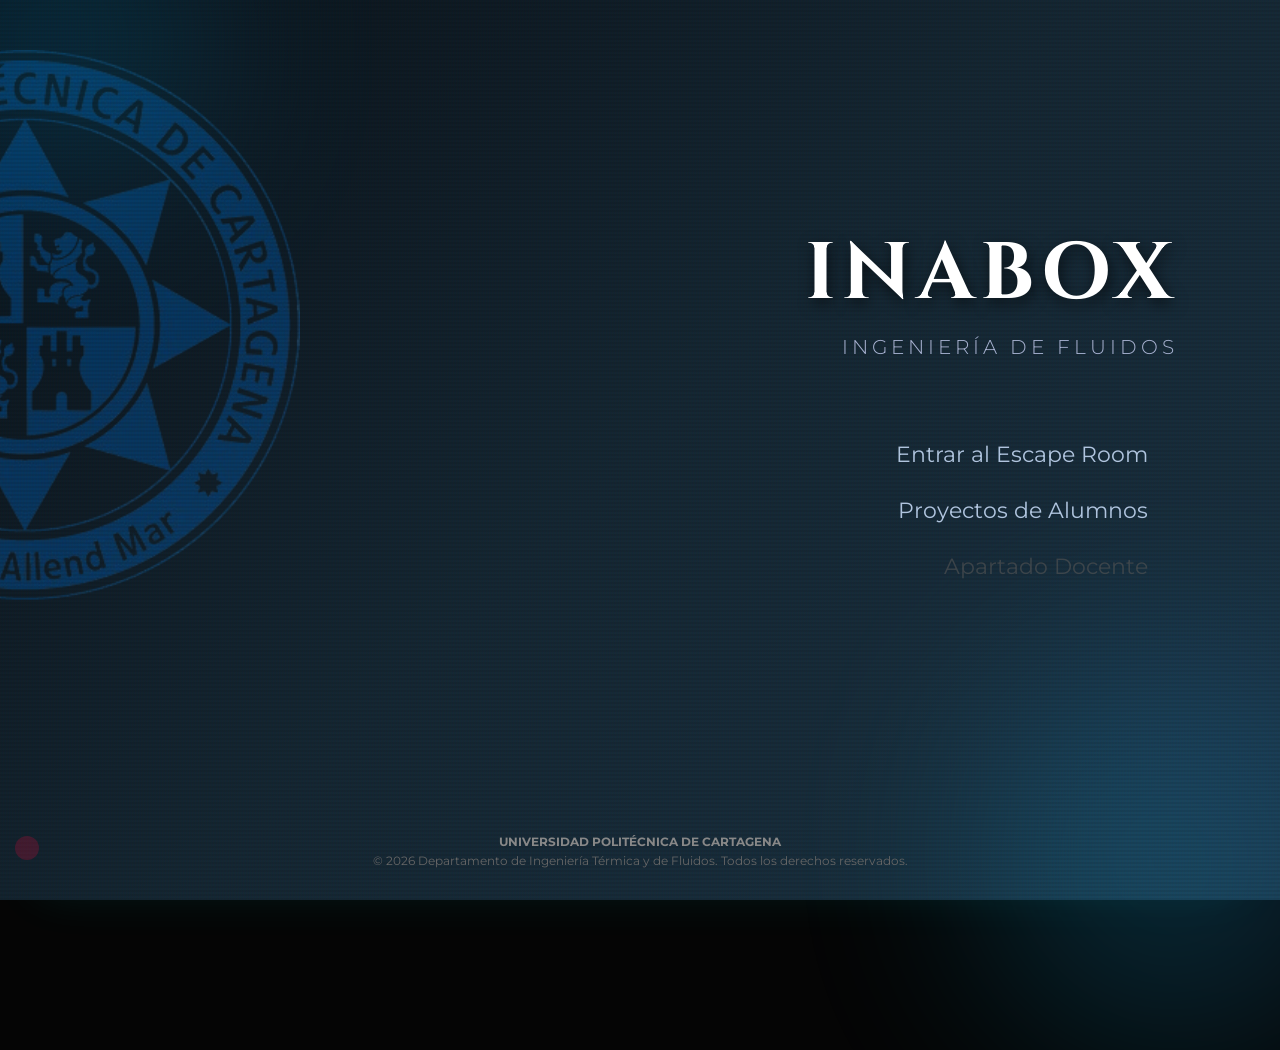
<file: index.html>
<!DOCTYPE html>
<html lang="es">
<head>
    <meta charset="UTF-8">
    <meta name="viewport" content="width=device-width, initial-scale=1.0, maximum-scale=1.0, user-scalable=no">
    <title>AQUALAB - Sistema de Control</title>
    <meta name="description" content="AQUALAB: juego educativo de mecánica de fluidos. Explora la presa del Sector 11 y descubre los principios físicos que la sostienen.">
    <link href="https://fonts.googleapis.com/css2?family=VT323&display=swap" rel="stylesheet">
    <link href="https://fonts.googleapis.com/css2?family=Montserrat:wght@300;400;500;700&family=Cinzel:wght@600;700&display=swap" rel="stylesheet">
    <link rel="stylesheet" href="css/styles.css">
</head>
<body ontouchstart="">

    <script src="js/preload.js"></script>
    
    <div id="pantalla-hub" class="pantalla activa">
        <img src="imagenes/escazul.png" alt="Logo UPCT" class="upct-logo-lateral">
        <div id="fondo-upct-hub"></div>
        <div id="scanlines-hub"></div>
        <div class="circulo-decorativo-hub c1-hub"></div>
        <div class="circulo-decorativo-hub c2-hub"></div>

        <div id="interfaz-derecha-hub">
            <h1 class="titulo-hub">INABOX</h1>
            <h2 class="subtitulo-hub">Ingeniería de Fluidos</h2>

            <div class="menu-lista-hub">
                <button class="btn-hub" onclick="entrarJuego()">Entrar al Escape Room</button>
                <button class="btn-hub" onclick="mostrar('pantalla-alumnos')">Proyectos de Alumnos</button>
                <button class="btn-hub btn-hub-bloqueado" onclick="mostrarAlerta('Acceso restringido', 'DENEGADO')">Apartado Docente</button>
            </div>
        </div>

        <div class="copyright-hub">
            <span class="firma-hub">UNIVERSIDAD POLITÉCNICA DE CARTAGENA</span><br>
            © 2026 Departamento de Ingeniería Térmica y de Fluidos. Todos los derechos reservados.
        </div>
    </div>

<div id="pantalla-alumnos" class="pantalla">
        <button class="btn-volver-top u-z-10001" onclick="mostrar('pantalla-hub')">[ ◄ VOLVER AL INICIO ]</button>
        
        <div class="u-alineado-centro--margen-sup-20px--ancho-100">
            <h1 class="titulo-hub u-tamano-60px--alineado-centro--margen-inf-5px--ancho-100">BIBLIOTECA DE PROYECTOS</h1>
            <h2 class="subtitulo-hub u-alineado-centro--margen-inf-0--ancho-100">MECÁNICA DE FLUIDOS</h2>
        </div>
        
<div class="contenedor-grid-proyectos">
            
            <div class="icono-proyecto" id="proyecto-cables" onclick="mostrar('pantalla-proyecto-cables')">
                <div class="btn-votar" onclick="event.stopPropagation(); votarProyecto('proyecto-cables')">❤️ <span class="contador-votos">0</span></div>
                <div class="imagen-icono u-fondo-img-url-imagenes-reactor-g"></div>
                <div class="titulo-icono">TÍTULO PROYECTO A</div>
                <div class="equipo-icono">NOMBRE DEL GRUPO</div>
            </div>

            <div class="icono-proyecto" id="proyecto-purga" onclick="mostrar('pantalla-proyecto-purga')">
                <div class="btn-votar" onclick="event.stopPropagation(); votarProyecto('proyecto-purga')">❤️ <span class="contador-votos">0</span></div>
                <div class="imagen-icono u-fondo-img-url-imagenes-reactor-g"></div>
                <div class="titulo-icono">TÍTULO PROYECTO B</div>
                <div class="equipo-icono">NOMBRE DEL GRUPO</div>
            </div>
    
            <div class="icono-proyecto" id="proyecto-nuevo" onclick="mostrar('pantalla-nuevo-test')">
                <div class="btn-votar" onclick="event.stopPropagation(); votarProyecto('proyecto-nuevo')">❤️ <span class="contador-votos">0</span></div>
                <div class="imagen-icono u-fondo-img-url-imagenes-reactor-g"></div>
                <div class="titulo-icono">TÍTULO PROYECTO</div>
                <div class="equipo-icono">TU EQUIPO</div>
            </div>
             
            <div class="icono-proyecto bloqueado">
                <div class="imagen-icono u-display-flex--justificar-centro--alinear-centro--tamano-60px--texto">+</div>
                <div class="titulo-icono u-texto-777">ARCHIVO VACÍO</div>
                <div class="equipo-icono u-texto-555">NOMBRE EQUIPO</div>
            </div>             
    
            <div class="icono-proyecto bloqueado">
                <div class="imagen-icono u-display-flex--justificar-centro--alinear-centro--tamano-60px--texto">+</div>
                <div class="titulo-icono u-texto-777">ARCHIVO VACÍO</div>
                <div class="equipo-icono u-texto-555">NOMBRE EQUIPO</div>
            </div>
    
             <div class="icono-proyecto bloqueado">
                <div class="imagen-icono u-display-flex--justificar-centro--alinear-centro--tamano-60px--texto">+</div>
                <div class="titulo-icono u-texto-777">ARCHIVO VACÍO</div>
                <div class="equipo-icono u-texto-555">NOMBRE EQUIPO</div>
            </div>
            
             <div class="icono-proyecto bloqueado">
                <div class="imagen-icono u-display-flex--justificar-centro--alinear-centro--tamano-60px--texto">+</div>
                <div class="titulo-icono u-texto-777">ARCHIVO VACÍO</div>
                <div class="equipo-icono u-texto-555">NOMBRE EQUIPO</div>
            </div>

        </div>
    </div>

    <div id="pantalla-visor-proyecto" class="pantalla">
        <button class="btn-volver-top u-z-10001--fondo-rgba-0-0-0-0-8" onclick="cerrarProyecto()">[ ◄ CERRAR PROYECTO ]</button>
        
        <iframe id="iframe-proyecto" src=""></iframe>
    </div>
    <div id="hud-cronometro">
        T - <span id="tiempo-ui">00:00</span>
    </div>

    <div id="pantalla-inicio" class="pantalla">
        <button class="btn-volver-top u-z-10001" onclick="mostrar('pantalla-hub')">[ ◄ VOLVER AL INICIO ]</button>
        <button class="boton-inicio" aria-label="Iniciar la partida" onclick="irANarrador()"></button>
        
        <div id="panel-guardado">
            <h2 class="u-texto-00ffff--tamano-40px--margen-sup-0">PARTIDA DETECTADA</h2>
            <p class="u-tamano-28px--texto-e6f2ff">Equipo: <span id="save-equipo"></span></p>
            <p class="u-tamano-28px--texto-e6f2ff">Tiempo: <span id="save-tiempo"></span></p>
            <button class="btn-ui u-margen-10px" onclick="reanudarMision()">[ REANUDAR MISIÓN ]</button><br>
            <button class="btn-ui u-margen-10px--fondo-ff073a--borde-none--texto-white" onclick="borrarGuardadoYEmpezar()">[ BORRAR DATOS Y REINICIAR ]</button>
        </div>
    </div>

    <div id="pantalla-narrador" class="pantalla">
        <div id="filtro-oscuro"></div>
        
        <div id="capa-fondo-A" class="capa-fondo bg-linear-caminar"></div>
        <div id="capa-fondo-B" class="capa-fondo bg-linear-caminar"></div>
        
        <div id="caja-narrador" onclick="avanzarHistoria()">
            <img id="foto-narrador" src="imagenes/chico111.png" alt="Narrador">
            <div id="texto-narrador"></div>
        </div>
    </div>

    <div id="pantalla-alerta" class="pantalla">
        <h1 class="u-texto-ff073a--tamano-50px">ALERTA DE SISTEMA</h1>
        <div id="texto-historia"></div>
        <div id="zona-registro-emergencia">
            <p class="u-tamano-26px--texto-fff--margen-sup-0">SOLICITANDO UNIDAD INTERVENCIÓN EXTERIOR.<br>INTRODUZCA IDENTIFICACIÓN DE EQUIPO:</p>
            <input type="text" id="input-equipo" aria-label="Nombre del equipo" class="input-equipo" placeholder="Vuestro nombre..." autocomplete="off">
            <br>
            <button id="btn-start" class="btn-ui" onclick="iniciarMision()">[ AUTORIZAR ACCESO ]</button>
        </div>
    </div>

    <div id="pantalla-pasillo" class="pantalla">
        <button class="btn-volver-top u-z-10001" onclick="mostrar('pantalla-hub')">[ ◄ VOLVER AL HUB ]</button>
        <h1 class="titulo-sector">NEXO CENTRAL</h1>
        <p class="u-tamano-28px--texto-000000--peso-negrita--margen-inf-40px--sombra-tex">Seleccione el sector operativo:</p>
        
        <div class="contenedor-puertas">
            <div class="puerta-box activa" onclick="irAMapa()">
                <img src="imagenes/presa.gif" alt="Icono Presa Sector 11" class="icono-imagen-puerta">
                <div class="titulo-puerta">SECTOR 11</div>
                <div class="subtitulo-puerta">PRUEBAS UNIDAD 1</div>
            </div>
        <div class="puerta-box bloqueada" id="puerta-sector-12" onclick="intentarAbrir()">
                <img src="imagenes/valvula.gif" alt="Icono Válvula Sector 12" class="icono-imagen-puerta">
                <div class="titulo-puerta">SECTOR 12</div>
                <div class="subtitulo-puerta" id="subtitulo-s12">[ BLOQUEADO ]<br>PRUEBAS UNIDAD 2</div>
            </div>
        <div class="puerta-box bloqueada" id="puerta-nucleo" onclick="intentarAbrirNucleo()">
            <div class="icono-puerta u-texto-ff073a--tamano-80px--margen-inf-5px--z-2">☢️</div>
            <div class="titulo-puerta">NÚCLEO</div>
            <div class="subtitulo-puerta" id="subtitulo-nucleo">[ BLOQUEADO ]<br>PRUEBA FINAL</div>
        </div>
        </div>
    </div>

    <div id="pantalla-mapa" class="pantalla">
        <button class="btn-volver-top" onclick="irAPasillo()">[ ◄ VOLVER AL NEXO ]</button>
        <div class="escenario-interactivo" id="escenario-sector11">
            
            <div class="hotspot" id="hotspot-1" onclick="abrirHabitacion(1)">
                <div class="tag-modulo">M1</div>
                <div class="tooltip-layton">M1: CONCEPTOS BÁSICOS</div>
                <div class="badge-error-layton" id="badge-err-1">0 Fallos</div>
            </div>

            <div class="hotspot bloqueado" id="hotspot-2" onclick="abrirHabitacion(2)">
                <div class="tag-modulo">M2</div>
                <div class="tooltip-layton">M2: ENERGÍA <br><span class="u-texto-ff073a--tamano-16px">[ BLOQUEADO ]</span></div>
                <div class="badge-error-layton" id="badge-err-2">0 Fallos</div>
            </div>

            <div class="hotspot bloqueado" id="hotspot-3" onclick="abrirHabitacion(3)">
                <div class="tag-modulo">M3</div>
                <div class="tooltip-layton tooltip-abajo">M3: CONTINUIDAD <br><span class="u-texto-ff073a--tamano-16px">[ BLOQUEADO ]</span></div>
                <div class="badge-error-layton" id="badge-err-3">0 Fallos</div>
            </div>

            <div class="hotspot bloqueado" id="hotspot-4" onclick="abrirHabitacion(4)">
                <div class="tag-modulo">M4</div>
                <div class="tooltip-layton">M4: CANTIDAD DE MOVIMIENTO <br><span class="u-texto-ff073a--tamano-16px">[ BLOQUEADO ]</span></div>
                <div class="badge-error-layton" id="badge-err-4">0 Fallos</div>
            </div>

            <div class="hotspot bloqueado" id="hotspot-5" onclick="abrirHabitacion(5)">
                <div class="tag-modulo">M5</div>
                <div class="tooltip-layton">M5: ENERGÍA <br><span class="u-texto-ff073a--tamano-16px">[ BLOQUEADO ]</span></div>
                <div class="badge-error-layton" id="badge-err-5">0 Fallos</div>
            </div>
        <div class="candado-container">
            <div class="candado-arco"></div>
            <div class="candado-cuerpo">
                <div class="ruleta-candado" id="ruleta-1">-</div>
                <div class="ruleta-candado" id="ruleta-2">-</div>
                <div class="ruleta-candado" id="ruleta-3">-</div>
                <div class="ruleta-candado" id="ruleta-4">-</div>
            </div>
        </div>
    </div>
</div>
<div id="pantalla-mapa-12" class="pantalla">
        <button class="btn-volver-top" onclick="irAPasillo()">[ ◄ VOLVER AL NEXO ]</button>
        <h1 class="u-texto-fff--tamano-40px--margen-sup-10px--margen-inf-10px--fuente-cin">ESCLUSAS</h1>

        <div class="s12-contenedor-maestro">
<div class="s12-visor">
                
                <div id="vis-fase-1" class="s12-capa-visual activa">
                    <div class="s12-canvas">
                        <div class="f1-tanque">
                            <div class="f1-agua" id="anim-f1-agua"></div>
                        </div>
                        <div class="f1-tubo-bajada"></div>
                        <div class="f1-tubo-subida"></div>
                        <div class="f1-u-base"></div>
                        <div class="f1-mercurio" id="anim-f1-hg"></div>
                        
                        <div class="f1-valvula" id="anim-f1-valvula"></div>
                        <div class="f1-chorro" id="anim-f1-chorro"></div>
                    </div>
                </div>

            <div id="vis-fase-2" class="s12-capa-visual">
                <div class="s12-canvas">
                    
                    <div class="f2-tubo-bajada">
                        <div class="f2-flujo-agua" id="anim-f2-chorro"></div>
                    </div>
                    
                    <div class="f2-tanque">
                        <div class="f2-techo-izq"></div>
                        <div class="f2-techo-der"></div>
                        
                        <div class="f2-agua-sube" id="anim-f2-agua"></div>
                        <div class="f2-presa-muro"></div>
                    </div>
                </div>
            </div>
            <div id="vis-fase-3" class="s12-capa-visual">
                <div class="f3-escenario" id="f3-contenedor-visual">
                    <div class="f3-presion-triangulo"></div>
                    <div class="f3-compuerta-perfil" id="f3-compuerta">
                        <div id="f3-grieta-visual" class="f3-grieta"></div>
                    </div>
                    
                    <div id="f3-agua-fuga" class="f3-chorro-fallo"></div>
            
                   <div id="f3-piston" class="f3-piston-refuerzo">
                        <span class="u-tamano-10px--texto-fff--margen-der-5px">PUNTAL DE REFUERZO</span>
                    </div>
                </div>
            </div>

                <div id="vis-fase-4" class="s12-capa-visual">
                    <div class="f4-agua-rio" id="anim-f4-rio"></div>
                    <div class="f4-radial" id="anim-f4-radial"></div>
                    <div class="f4-pivote"></div>
                </div>
            </div>

            <div class="s12-hud">
                <div class="s12-hud-texto">
                    <h2 class="s12-titulo-fase" id="txt-s12-titulo">FASE 1: MANOMETRÍA</h2>
                    <div id="txt-s12-desc">
                        Un tanque de agua está conectado a un manómetro en U con mercurio (ρ = 13600 kg/m³). La superficie del agua está <b>1.5 m</b> por encima del menisco izquierdo. El menisco derecho está <b>0.25 m</b> por encima del izquierdo.<br><br>
                        Calcula la presión manométrica en el tanque en <b>kPa</b> para desbloquear la purga inferior.
                    </div>
                        <div id="banner-codigo-fisico" class="banner-codigo-candado">
                            🔑 CÓDIGO CANDADO FÍSICO: <span id="valor-codigo-fisico">?</span>
                        </div>
                </div>
                <div class="s12-hud-controles">
                    <input type="number" step="0.01" id="input-s12-global" aria-label="Valor a introducir" placeholder="Valor">
                    <button class="btn-ui" id="btn-s12-global" onclick="validarCinematicaS12()">[ EJECUTAR ACCIÓN ]</button>
                    <div id="feed-s12-global"></div>
                </div>
            </div>
        </div>
    </div>
<div id="pantalla-habitacion" class="pantalla">
        <button class="btn-volver-top u-z-10001" onclick="irAMapa()">[ ◄ VOLVER AL NEXO ]</button>
        
        <div id="contenedor-pizarra">
            <h1 class="u-posicion-abs--sup-20px--izq-50--transform-translatex-50--texto-rgba">PIZARRA DE INGENIERÍA</h1>
            
            <div id="lienzo" class="lienzo-pizarra">
                <div class="nodo-pizarra" id="nodo-Re" onclick="enfocarPrueba('Re')">Re</div>
                <div class="nodo-pizarra" id="nodo-Pr" onclick="enfocarPrueba('Pr')">Pr</div>
                <div class="nodo-pizarra" id="nodo-Pe" onclick="enfocarPrueba('Pe')">Pe</div>
                <div class="nodo-pizarra" id="nodo-M"  onclick="enfocarPrueba('M')">M</div>
            </div>

            <div id="panel-prueba-flotante">
                <h2 id="titulo-prueba-pizarra">NOMBRE PRUEBA</h2>
                <p id="desc-prueba-pizarra">Descripción...</p>
                
                <div class="u-alineado-centro--margen-sup-30px">
                    <button id="btn-iniciar-prueba" class="btn-ui">[ ENTRAR AL SISTEMA ]</button>
                    <br><br>
                    <button class="btn-opcion u-alineado-centro--fondo-transp--borde-color-555--texto-aaa" onclick="resetZoomPizarra()">[ CERRAR VISTA ]</button>
                </div>
            </div>
        </div>
    </div>
<div id="pantalla-nucleo" class="pantalla">
    <div class="panel-azul" id="panel-nucleo-final">
        <h1 class="u-texto-ff073a--sombra-texto-0020pxff073a--tamano-45px--margen-sup-0">MELTDOWN INMINENTE</h1>
        <p class="u-texto-fff--tamano-24px--alineado-izq--interlineado-1-4">
            El reactor principal ha perdido su sistema de enfriamiento primario. Para evitar el colapso de la instalación, debes activar la <b>BOMBA DE EMERGENCIA</b> calculando la potencia exacta requerida.
        </p>
        <div class="u-fondo-rgba-0-0-0-0-6--borde-2pxdashedff073a--relleno-20px--alineado">
            <span class="u-texto-00ffff--tamano-22px--peso-negrita">[ DATOS DE INGENIERÍA ]</span><br><br>
            <span class="u-tamano-20px--texto-e6f2ff">
            - Caudal requerido (Q): <b class="u-texto-00ffff">0.5 m³/s</b><br>
            - Altura manométrica (H): <b class="u-texto-00ffff">50 m</b><br>
            - Rendimiento de la bomba (η): <b class="u-texto-00ffff">0.80 (80%)</b><br>
            - Densidad del agua (ρ): <b class="u-texto-00ffff">1000 kg/m³</b><br>
            - Gravedad (g): <b class="u-texto-ff073a">Usar 10 m/s²</b>
            </span>
        </div>
        <p class="u-texto-ffcc00--tamano-24px--margen-inf-10px">Introduce la <b>POTENCIA</b> requerida (en <b>kW</b>):</p>
        <input type="number" step="0.1" id="input-nucleo" aria-label="Potencia en kilovatios" placeholder="Potencia (kW)">
        <br><br>
        <button class="btn-ui u-fondo-ff073a--texto-fff--tamano-26px--sombra-0020pxff073a" onclick="validarNucleo()">[ INYECTAR REFRIGERANTE ]</button>
        <div id="feed-nucleo"></div>
    </div>
</div>
        <div id="pantalla-victoria" class="pantalla">
                <div class="panel-azul u-ancho-850px--borde-color-39ff14--sombra-0050pxrgba-57-255-20-0--posi">
                    
                    <h1 class="u-texto-39ff14--tamano-50px--sombra-texto-0020px39ff14--margen-0--fuen">¡MISIÓN CUMPLIDA!</h1>
                    
                    <div class="u-margen-20px0--relleno-15px--fondo-rgba-57-255-20-0-1--borde-2pxdashe">
                        <p class="u-tamano-28px--texto-fff--peso-negrita--margen-0">¡ENHORABUENA, INGENIEROS!</p>
                        <p class="u-tamano-18px--texto-39ff14--margen-sup-10px--interlineado-1-4">
                            Habéis estabilizado el núcleo del reactor y asegurado el suministro de la ciudad.<br>
                            Vuestra pericia con los fluidos ha evitado una catástrofe inminente.
                        </p>
                    </div>
        
                    <h2 class="u-texto-ffffff--tamano-30px--margen-10px0">EQUIPO: <span id="victoria-equipo"></span></h2>
                    
                    <div class="u-display-flex--justificar-centro--gap-20px--margen-20px0">
                        <div class="u-fondo-rgba-0-0-0-0-6--relleno-15px--radio-10px--borde-1pxsolid39ff14">
                            <span class="u-tamano-18px--texto-888">TIEMPO DE RESPUESTA</span><br>
                            <span id="victoria-tiempo">00:00</span>
                        </div>
                        <div class="u-fondo-rgba-0-0-0-0-6--relleno-15px--radio-10px--borde-1pxsolidff073a">
                            <span class="u-tamano-18px--texto-888">ERRORES TOTALES</span><br>
                            <span id="victoria-errores">0</span>
                        </div>
                    </div>
        
                    <button class="btn-ui u-fondo-00ffff--texto-000--tamano-22px--relleno-12px40px--margen-sup-1" onclick="reiniciarTodo()">
                        [ VOLVER AL MENÚ PRINCIPAL ]
                    </button>
                </div>
            </div>

    <div id="pantalla-enrutador" class="pantalla">
        <button class="btn-volver-top" onclick="abrirHabitacion(vAct)">[ ◄ ABORTAR ENRUTAMIENTO ]</button>
        <div class="panel-azul u-ancho-750px--relleno-20px">
            <h2 class="u-texto-ffffff--margen-sup-0--margen-inf-5px--tamano-32px--espaciado-2">PLANTA ELECTROVÁLVULAS</h2>
            <div id="grid-tuberias"></div>
            
            <div class="paneles-info">
                <div id="panel-sys-1" class="panel-sistema activo-1">
                    <p class="titulo-sys">SISTEMA 1 (LÍNEA CIAN)</p>
                    <p id="pregunta-sys-1" class="texto-pregunta-sys">Cargando...</p>
                    <div id="feed-sys-1" class="feedback"></div>
                </div>
                <div id="panel-sys-2" class="panel-sistema">
                    <p class="titulo-sys">SISTEMA 2 (LÍNEA NARANJA)</p>
                    <p id="pregunta-sys-2" class="texto-pregunta-sys">[ EN ESPERA ]</p>
                    <div id="feed-sys-2" class="feedback"></div>
                </div>
            </div>
        </div>
    </div>

    <div id="pantalla-capilar" class="pantalla">
        <button class="btn-volver-top" onclick="abrirHabitacion(vAct)">[ ◄ ABORTAR CALIBRACIÓN ]</button>
        <div class="panel-azul u-ancho-850px--posicion-rel--relleno-25px">
            <div class="hud-intentos">INTENTOS: <span id="intentos-ui">2</span></div>
            <h2 class="u-texto-00ffff--margen-sup-0--margen-inf-10px--tamano-34px--alineado-i">PUERTA SECUNDARIA</h2>
            <p class="u-tamano-22px--alineado-izq--margen-inf-15px--interlineado-1-2">
                El sistema electrónico está bloqueado. Para cortocircuitarlo, debes aprovechar la capilaridad. 
                Inserta el capilar correcto para que el fluido ascienda y toque los terminales situados a <b class="u-texto-ff073a">h = <span id="enunciado-h">30</span> mm</b>.
            </p>
            <div class="datos-caja">
                <span>Tensión Sup. (γ): <b>0.0735 N/m</b></span>
                <span>Densidad (ρ): <b>1000 kg/m³</b></span>
                <span>Gravedad (g): <b>9.8 m/s²</b></span>
                <span>Ángulo (θ): <b>0°</b></span>
            </div>
            <div class="simulador-container-cap">
                <div class="fluido-base"></div>
                <div class="linea-objetivo-cap" id="linea-obj"></div>
                <div class="texto-objetivo-cap" id="texto-obj">h = 30 mm</div>
                <div id="sensor-izq" class="sensor-cap izq"></div>
                <div id="sensor-der" class="sensor-cap der"></div>
                <div id="tubo-cristal"><div id="fluido-capilar"></div></div>
            </div>
            <p class="u-tamano-24px--texto-e6f2ff--margen-inf-10px">Selecciona el <b>diámetro (D)</b> del tubo capilar a insertar:</p>
            <div id="botones-container"></div>
            <div id="feed-capilar">Sistema listo. Esperando selección...</div>
        </div>
    </div>

         <div id="pantalla-quiz" class="pantalla">
                <button class="btn-volver-top" onclick="vAct === 4 ? irAMapa() : abrirHabitacion(vAct)">[ ◄ ABORTAR COMPROBACIÓN ]</button>
                <div class="panel-azul panel-quiz">
                    <div id="quiz-paso">PUNTO Pr: PREGUNTA 1/3</div>
                    <h2 class="u-texto-ffffff--margen-10px0">VERIFICACIÓN TEÓRICA</h2>
                    <div id="quiz-pregunta"></div>
                    <div id="quiz-opciones"></div>
                    <div id="quiz-feed"></div>
                </div>
            </div>

    <div id="pantalla-c" class="pantalla"><button class="btn-volver-top" onclick="abrirHabitacion(vAct)">[ ◄ ABORTAR EXTRACCIÓN ]</button><div class="panel-azul panel-c"><h2 class="u-texto-ffffff--margen-0010px0">EXTRACCIÓN DE DATOS M</h2><p class="u-tamano-26px--margen-5px0">Tiradas restantes: <span id="tiradas-ui">5</span></p><div class="u-fondo-rgba-0-0-0-0-6--relleno-15px--radio-10px--margen-20px0"><div id="pista-ui-1" class="pista-item">1. [ ENCRIPTADO ]</div><div id="pista-ui-2" class="pista-item">2. [ ENCRIPTADO ]</div><div id="pista-ui-3" class="pista-item">3. [ ENCRIPTADO ]</div><div id="pista-ui-4" class="pista-item">4. [ ENCRIPTADO ]</div><div id="pista-ui-5" class="pista-item">5. [ ENCRIPTADO ]</div></div><button class="btn-ui" id="btn-tirar" onclick="tirarRuletaC()">[ OBTENER PISTA ]</button><br><button class="btn-ui u-margen-sup-15px--fondo-333--texto-white" onclick="faseFinalC()">[ EVALUAR DATOS ]</button></div></div>

    <div id="pantalla-c-mini" class="pantalla"><button class="btn-volver-top" onclick="abrirHabitacion(vAct)">[ ◄ ABORTAR SECUENCIA ]</button><div class="panel-azul"><h2 class="u-texto-ffffff">DESAFÍO DE DESENCRIPTACIÓN</h2><div id="enunciado-mini-c"></div><div id="zona-input-mini"><input type="number" id="inputResMiniC" aria-label="Resultado del desafío" step="any" placeholder="Resultado"><br><button class="btn-ui" onclick="verificarMiniCNumerico()">[ VALIDAR ]</button></div><div id="zona-botones-mini"></div><div id="feed-mini-c"></div></div></div>

    <div id="pantalla-c-final" class="pantalla"><button class="btn-volver-top" onclick="abrirHabitacion(vAct)">[ ◄ ABORTAR EVALUACIÓN ]</button><div class="panel-azul panel-c-final"><h2 class="u-texto-ffffff">EVALUACIÓN FINAL M</h2><div id="resumen-pistas-c"></div><div id="enunciado-final-c"></div><div id="zona-input-c"><input type="number" id="inputResFinalC" aria-label="Resultado del cálculo" step="any" placeholder="Resultado"><br><button class="btn-ui" onclick="verificarFinalC()">[ VERIFICAR CÁLCULO ]</button></div><div id="feed-final-c"></div></div></div>

    <div id="pantalla-d" class="pantalla"><button class="btn-volver-top" onclick="abrirHabitacion(vAct)">[ ◄ ABORTAR RESTAURACIÓN ]</button><div class="panel-azul panel-d"><h2 class="u-texto-ffffff">RESTAURACIÓN DE CÓDIGO FUENTE</h2><div id="fase-puzle-d"><p class="u-tamano-26px--texto-e6f2ff--margen-10px0">El sistema ha perdido su <b>Ecuación Diferencial fundamental</b> de fluidos.<br><span class="u-texto-00ffff">Haz clic en un término y asígnalo al hueco correcto.</span></p><div class="ecuacion-container"><div class="slot" id="slot-1" onclick="clickSlot(this)"></div><span class="operador"> = </span><div class="slot" id="slot-2" onclick="clickSlot(this)"></div><span class="operador"> - </span><div class="slot" id="slot-3" onclick="clickSlot(this)"></div></div><div class="piezas-container" id="caja-piezas"><div class="pieza" id="p-dt" onclick="seleccionarPieza(this)">ρ(dV/dt)</div><div class="pieza" id="p-pg" onclick="seleccionarPieza(this)">ρg</div><div class="pieza" id="p-gradP" onclick="seleccionarPieza(this)">∇P</div><div class="pieza" id="p-mu" onclick="seleccionarPieza(this)" title="Distractor: Viscosidad">μ∇²V</div><div class="pieza" id="p-div" onclick="seleccionarPieza(this)" title="Distractor: Divergencia">∇·V</div></div><button class="btn-ui" onclick="verificarPuzzleD()">[ COMPILAR ECUACIÓN ]</button></div><div id="fase-pregunta-d"><p class="u-tamano-28px--texto-39ff14--margen-10px0--peso-negrita">¡SINTAXIS RESTAURADA CON ÉXITO!</p><div class="u-tamano-38px--texto-ffffff--fondo-rgba-0-0-0-0-5--relleno-15px--radio">ρ(dV/dt) = ρg - ∇P</div><p class="u-tamano-28px--texto-e6f2ff">¿Qué principio o ecuación representa exactamente esta fórmula diferencial?</p><input type="text" id="inputPreguntaD" aria-label="Nombre de la fórmula" placeholder="Escribe aquí el nombre..."><br><button class="btn-ui" onclick="verificarPreguntaD()">[ IDENTIFICAR FÓRMULA ]</button></div><div id="feed-d"></div></div></div>
    
    <div id="pantalla-habitacion-2" class="pantalla">
        <button class="btn-volver-top u-z-10001--fondo-rgba-0-0-0-0-8" onclick="irAMapa()">[ ◄ VOLVER AL NEXO ]</button>
        
        <h1 class="titulo-mapa u-posicion-abs--sup-20px--izq-50--transform-translatex-50--sombra-text"></h1>
        
    <div class="papel-interactivo expediente-principal" id="sub-2-1" onclick="levantarPapelYEmpezar(this)">
            <div class="u-alineado-centro--ancho-100--alto-100--display-flex--justificar-centr">
                <span class="u-texto-ff073a--tamano-45px--peso-900--fuente-montserrat-sans-serif--b">
                    RESTRINGIDO
                </span>
            </div>
        </div>

        <div class="papel-interactivo papel-nota amarillo u-sup-25--izq-15--transform-rotate-12deg" onclick="mostrarAlerta('FORMULARIO RECUPERADO:\n\nDerivada Material:\n D/Dt = ∂/∂t + (V · ∇)\n\nÚtil para aceleración convectiva.', 'NOTA TÉCNICA 1')">
            <span class="u-texto-000000--tamano-16px--fuente-montserrat--peso-negrita">Pista<br>Global</span>
        </div>

        <div class="papel-interactivo papel-nota blanco u-inf-20--der-18--transform-rotate-10deg" onclick="mostrarAlerta('IMPORTANTE:\n\nSi el enunciado dice que el flujo es ESTACIONARIO, la derivada local respecto al tiempo (∂V/∂t) vale CERO.', 'RECORDATORIO DEL INGENIERO')">
            <span class="u-texto-000000--tamano-16px--fuente-montserrat--peso-negrita">¡Ojo al<br>Estacionario!</span>
        </div>
    </div>

    <div id="pantalla-hab2-megareto" class="pantalla"><button class="btn-volver-top" onclick="abortarMegaReto()">[ ◄ ABORTAR MISIÓN ]</button><div class="panel-azul u-ancho-750px"><div id="progreso-hab2"><span id="indicador-f1">[ FASE 1 ]</span> --- <span id="indicador-f2">[ FASE 2 ]</span> --- <span id="indicador-f3">[ FASE 3 ]</span></div><div id="fase-hab2-1" class="fase-activa"><h2 class="u-texto-ffffff">CALIBRACIÓN MANOMÉTRICA</h2><p class="u-tamano-24px--texto-e6f2ff--alineado-izq--relleno-020px">El tubo en U marca un desnivel de fluido denso de <b>Δh = 0.5 m</b>.<br>Densidad fluido (<span class="u-texto-00ffff">ρ</span>) = 10000 kg/m³.<br>Gravedad (<span class="u-texto-00ffff">g</span>) = 10 m/s².<br><br>Introduce la Presión Manométrica <b>P₁</b> (en Pascales).</p><input type="number" id="input-h2-f1" aria-label="Presión manométrica P1 en pascales" placeholder="P₁ (Pa)"><br><button class="btn-ui" onclick="validarH2F1()">[ INYECTAR DATO ]</button></div><div id="fase-hab2-2" class="fase-oculta"><h2 class="u-texto-ffffff">ESTABILIZACIÓN DE CAUDAL</h2><p class="u-tamano-24px--texto-e6f2ff--alineado-izq--relleno-020px">Dato recuperado: <b>P₁ = 50000 Pa</b>.<br>La tubería de agua (<span class="u-texto-00ffff">ρ = 1000 kg/m³</span>) se estrecha. El sensor del cuello marca <b>P₂ = 26000 Pa</b>.<br>Por continuidad, la velocidad en el cuello es el doble (<span class="u-texto-00ffff">V₂ = 2·V₁</span>)...<br><br>Aplica Bernoulli y calcula <b>V₁</b> (m/s).</p><input type="number" id="input-h2-f2" aria-label="Velocidad V1 en metros por segundo" placeholder="V₁ (m/s)"><br><button class="btn-ui" onclick="validarH2F2()">[ SINCRONIZAR VELOCIDAD ]</button></div><div id="fase-hab2-3" class="fase-oculta"><h2 class="u-texto-ff073a">¡ALERTA DE DESBORDAMIENTO!</h2><div class="u-display-flex--justificar-centro--gap-40px--alinear-centro--margen-20"><div class="tanque-container"><div id="agua-visual" class="agua-tanque"></div><div class="fuga-tanque"></div></div><div class="u-alineado-izq--ancho-max-350px"><p class="u-tamano-22px--texto-e6f2ff--margen-sup-0">El tanque principal se está vaciando. El dron necesita la <b>velocidad de salida del chorro</b> (V) para disparar el parche de sellado.</p><p class="u-tamano-19px--texto-39ff14--fondo-rgba-57-255-20-0-1--relleno-10px--b">[SISTEMA DE AYUDA]: Aplica el <b>Teorema de Torricelli</b>. Recuerda que la gravedad (<b>g</b>) en esta instalación es de <b>10 m/s²</b>.</p><div id="panel-escaner"><span class="u-tamano-20px--texto-00ffff">ESTADO ESCÁNER: <span id="txt-escaner">EN ESPERA</span></span></div><button id="btn-escanear" class="btn-ui" onclick="escanearNivel()">[ ESCANEAR NIVEL ]</button><div id="zona-disparo"><input type="number" id="input-h2-f3" aria-label="Velocidad de salida en metros por segundo" placeholder="V (m/s)"><button class="btn-ui u-fondo-ff073a--texto-white--tamano-24px--relleno-8px15px--margen-izq" onclick="validarH2F3()">[ DISPARAR ]</button></div></div></div></div><div id="feed-hab2"></div></div></div>

    <div id="pantalla-habitacion-3" class="pantalla fondo-tuberia-full">
        <button class="btn-volver-top u-z-10001--fondo-rgba-0-0-0-0-8" onclick="irAMapa()">[ ◄ VOLVER AL NEXO ]</button>
        
        <h1 class="titulo-mapa u-posicion-abs--sup-20px--izq-50--transform-translatex-50--sombra-text">MÓDULO 3: CONTINUIDAD</h1>

        <div class="flujo-gas-animado" id="gas-anim-1"></div>
        <div class="flujo-gas-animado lento" id="gas-anim-2"></div>

        <div class="panel-azul u-posicion-abs--sup-50--izq-50--transform-translate-50-50--z-5--ancho">
            <h2 class="u-texto-00ffff--margen-sup-0">SENSOR DE ESTRANGULAMIENTO</h2>
            <p class="u-tamano-22px--texto-e6f2ff--alineado-izq--interlineado-1-4">
                El conducto principal sufre un estrangulamiento. Para evitar la sobrepresión, calcula la <b>velocidad de salida (Vs)</b> asumiendo un flujo incompresible y estacionario.
            </p>
            
            <div class="u-fondo-rgba-0-0-0-0-6--relleno-15px--borde-2pxsolid39ff14--radio-8px">
                <div>
                    <span class="u-texto-888">[ ENTRADA ]</span><br>
                    Diámetro (De): <b class="u-texto-00ffff">2.0 m</b><br>
                    Velocidad (Ve): <b class="u-texto-00ffff">10.0 m/s</b>
                </div>
                <div>
                    <span class="u-texto-888">[ SALIDA ]</span><br>
                    Diámetro (Ds): <b class="u-texto-00ffff">1.0 m</b>
                </div>
            </div>
            
            <input type="number" id="input-m3-vs" aria-label="Velocidad Vs en metros por segundo" placeholder="Vs (m/s)">
            <br>
            <button class="btn-ui" onclick="validarM3()">[ ESTABILIZAR FLUJO ]</button>
            <div id="feed-m3"></div>
        </div>
    </div>

    <div id="pantalla-hab3-megareto" class="pantalla"><button class="btn-volver-top" onclick="abrirHabitacion(3)">[ ◄ ABORTAR MISIÓN ]</button><div class="panel-azul panel-delta"><h2 class="u-texto-ffffff">SISTEMA DE EQUILIBRIO DE FLUIDOS</h2><p class="u-tamano-24px--texto-e6f2ff--alineado-izq--relleno-020px--interlineado">Alerta de descompensación en la compuerta central. La compuerta AB tiene una <b>masa homogénea de 180 kg</b>, un <b>ancho de 1.2 m</b>, una bisagra en A y reposa sobre un muro liso en B. Todos los fluidos están a 20°C.<br><br><span class="u-texto-00ffff">DATOS DE INGENIERÍA:</span><br>- <b>Longitud compuerta:</b> 1 m | <b>Inclinación:</b> 60° respecto al muro B.<br>- <b>Fluido Izquierdo:</b> Glicerina (Nivel fijo a 2 m de profundidad).<br>- <b>Fluido Derecho:</b> Agua (Nivel variable <span class="u-texto-39ff14">h</span>).<br><br>Calcula la <b>altura <span class="u-texto-39ff14">h</span> exacta (en metros)</b> del agua para que la fuerza de reacción en el punto B sea exactamente <b>0 N</b> (punto inminente de apertura).</p><div class="simulador-compuerta"><div class="fluido-izq">GLICERINA (2m)</div><div class="bisagra-ui"></div><div class="compuerta-fisica-inclinada" id="compuerta-inclinada-ui"></div><div class="muro-b"></div><div class="fluido-der" id="agua-nueva-ui">AGUA (h)</div></div><input type="number" id="input-h3-fuerza" aria-label="Altura h en metros" placeholder="Altura h (m)" step="0.001"><br><button class="btn-ui" id="btn-delta" onclick="simularFuerzaDelta()">[ CALIBRAR NIVEL DE AGUA ]</button><div id="feed-hab3"></div></div></div>
    
    <div id="pantalla-proyecto-cables" class="pantalla">
        <button class="btn-volver-top u-z-10001" onclick="mostrar('pantalla-alumnos')">[ ◄ BIBLIOTECA ]</button>

        <div class="panel-cables" id="panel-juego-cables">
            <h2 class="u-posicion-abs--sup-60px--ancho-100--alineado-centro--texto-00ffff--es">CALIBRACIÓN DE SENSORES</h2>
            <div class="u-alineado-centro--ancho-100--posicion-abs--sup-10px--z-20--izq-0">
                <div id="status-light"></div>
                <button id="btn-avanzar-fusibles" class="btn-ui" onclick="irAFusibles()" disabled>[ AVANZAR A FUSIBLES ]</button>
            </div>
            
            <svg id="capa-cables"></svg>

            <div class="columna col-izq u-margen-sup-40px">
                <div class="fila-cable"><div class="etiqueta-cable">VISCOSIDAD</div><div class="conector c-izq" data-id="izq1" data-match="der3" data-color="c1"></div></div>
                <div class="fila-cable"><div class="etiqueta-cable">DENSIDAD</div><div class="conector c-izq" data-id="izq2" data-match="der1" data-color="c2"></div></div>
                <div class="fila-cable"><div class="etiqueta-cable">CAUDAL</div><div class="conector c-izq" data-id="izq3" data-match="der4" data-color="c3"></div></div>
                <div class="fila-cable"><div class="etiqueta-cable">PRESIÓN</div><div class="conector c-izq" data-id="izq4" data-match="der2" data-color="c4"></div></div>
            </div>

            <div class="columna col-derecha u-margen-sup-40px">
                <div class="fila-cable"><div class="etiqueta-cable">Masa / Volumen</div><div class="conector c-der" data-id="der1"></div></div>
                <div class="fila-cable"><div class="etiqueta-cable">Fuerza / Área</div><div class="conector c-der" data-id="der2"></div></div>
                <div class="fila-cable"><div class="etiqueta-cable">Resistencia Interna</div><div class="conector c-der" data-id="der3"></div></div>
                <div class="fila-cable"><div class="etiqueta-cable">Volumen / Tiempo</div><div class="conector c-der" data-id="der4"></div></div>
            </div>
        </div>
        <div id="feedback-cables"></div>
        
    </div>

    <div id="pantalla-fusibles" class="pantalla">
        <h1 class="u-texto-00ffff--alineado-centro--tamano-40px--margen-inf-10px">SISTEMA ELÉCTRICO: FUSIBLES</h1>
        <p class="u-texto-white--tamano-24px--alineado-centro--ancho-max-800px--interlin">Responde a las preguntas de fluidos para levantar los fusibles y activar el simulador del proyecto.</p>
        <div class="fusible-container">
            <div class="fusible" onclick="preguntarFusible(0, this)"></div>
            <div class="fusible" onclick="preguntarFusible(1, this)"></div>
            <div class="fusible" onclick="preguntarFusible(2, this)"></div>
        </div>
        <div id="feed-fusibles"></div>
    </div>
    
<div id="pantalla-proyecto-purga" class="pantalla">
        <button class="btn-volver-top u-z-10001" onclick="mostrar('pantalla-alumnos')">[ ◄ VOLVER AL ESTANTE ]</button>


        <div class="purga-container" id="purga-contenedor-main">
            <h1 class="u-texto-ff073a--tamano-45px--margen-sup-0--sombra-texto-0015pxff073a">SISTEMA DE PURGA: EMERGENCIA</h1>
            
            <div id="purga-fase-1" class="fase-activa">
                <p class="u-tamano-20px--texto-e6f2ff--margen-inf-30px">El sistema está bloqueado. Para acceder al manual de desactivación, introduzca la clave de seguridad técnica.</p>
                <div class="u-fondo-rgba-0-0-0-0-6--relleno-25px--borde-2pxsolid00ffff--radio-8px">
                    <p class="u-tamano-20px--texto-00ffff--margen-0--peso-negrita">¿Qué magnitud física relaciona directamente la Fuerza aplicada sobre una Superficie?</p>
                </div>
                <input type="text" id="input-pregunta-purga" aria-label="Magnitud introducida" placeholder="Introduce la magnitud...">
                <br><br>
                <button class="btn-ui" onclick="purga_verificarPregunta()">[ DESENCRIPTAR MANUAL ]</button>
                <div id="feed-purga-pregunta"></div>
            </div>

            <div id="purga-fase-2" class="fase-oculta">
                <div id="timer-bomba">01:00</div>
                
                <div class="instrucciones-box">
                    <b>MANUAL DE PURGA:</b><br><br>
                    <span class="u-texto-e6f2ff">1. El núcleo es inestable. No toques la alimentación principal (<b>Rojo</b>).<br>
                    2. Detén primero el sistema de refrigeración secundario (<b>Azul</b>).<br>
                    3. Por último, estabiliza el circuito cerrando la toma de tierra (<b>Verde</b>).</span>
                </div>

                <div class="caja-cables">
                    <div id="btn-cable-rojo" class="cable-bomba cable-rojo" onclick="purga_cortarCable('rojo')"></div>
                    <div id="btn-cable-azul" class="cable-bomba cable-azul" onclick="purga_cortarCable('azul')"></div>
                    <div id="btn-cable-verde" class="cable-bomba cable-verde" onclick="purga_cortarCable('verde')"></div>
                </div>
                <div id="feed-purga-bomba"></div>
            </div>
        </div>

    </div>
    
    <div id="pantalla-nuevo-test" class="pantalla">
        <button class="btn-volver-top u-z-10001" onclick="mostrar('pantalla-alumnos')">[ ◄ VOLVER AL ESTANTE ]</button>
        

        <div class="mi-contenedor-test">
            <h2 class="u-texto-00ffff">PRUEBA TEST</h2>
            <div id="zona-preguntas-test"></div>
        </div>

        <script>
            // AQUÍ VA EL JAVASCRIPT DE TU TEST DENTRO DE ESTA FUNCIÓN
            (() => {
                // Pega aquí toda la lógica, arrays de preguntas y funciones de tu test.
                
            })();
        </script>
    </div>
    
<div id="btn-toggle-dios" onclick="toggleModoDios()"></div>
    <div id="panel-dios">
        <h3 class="u-texto-ff073a--margen-sup-0--fuente-montserrat-sans-serif--tamano-20p">MODO DIOS</h3>
        <div class="u-display-grid--grid-cols-1fr1fr--gap-10px">
            <button class="btn-ui u-fondo-333--texto-white--borde-1pxsolidff073a--tamano-14px--relleno-8" onclick="completarModuloModoDios(1)">[ M1 ]</button>
            <button class="btn-ui u-fondo-333--texto-white--borde-1pxsolidff073a--tamano-14px--relleno-8" onclick="completarModuloModoDios(2)">[ M2 ]</button>
            <button class="btn-ui u-fondo-333--texto-white--borde-1pxsolidff073a--tamano-14px--relleno-8" onclick="completarModuloModoDios(3)">[ M3 ]</button>
            <button class="btn-ui u-fondo-333--texto-white--borde-1pxsolidff073a--tamano-14px--relleno-8" onclick="completarModuloModoDios(4)">[ M4 ]</button>
            <button class="btn-ui u-fondo-333--texto-white--borde-1pxsolidff073a--tamano-14px--relleno-8-2" onclick="completarModuloModoDios(12)">[ SECTOR 12 ]</button>
            <button class="btn-ui u-fondo-ff073a--texto-white--borde-1pxsolidfff--tamano-14px--relleno-8" onclick="completarModuloModoDios(99)">[ NÚCLEO FINAL ]</button>
        </div>
    </div>

    <script src="js/app.js"></script>
         <div id="teclado-virtual">
            <div class="tecla" onclick="teclear(1)">1</div>
            <div class="tecla" onclick="teclear(2)">2</div>
            <div class="tecla" onclick="teclear(3)">3</div>
            <div class="tecla" onclick="teclear(4)">4</div>
            <div class="tecla" onclick="teclear(5)">5</div>
            <div class="tecla" onclick="teclear(6)">6</div>
            <div class="tecla" onclick="teclear(7)">7</div>
            <div class="tecla" onclick="teclear(8)">8</div>
            <div class="tecla" onclick="teclear(9)">9</div>
            <div class="tecla tecla-roja" onclick="teclear('DEL')">DEL</div>
            <div class="tecla" onclick="teclear(0)">0</div>
            <div class="tecla" onclick="teclear('.')">.</div>
            <div class="tecla tecla-larga u-fondo-39ff14--texto-000--margen-sup-10px" onclick="cerrarTeclado()">ACEPTAR</div>
        </div>

    <div id="modal-alerta">
        <div class="panel-azul u-ancho-500px--borde-color-ff073a">
            <h2 id="modal-titulo">ALERTA</h2>
            <p id="modal-mensaje"></p>
            <button class="btn-ui" onclick="document.getElementById('modal-alerta').style.display='none'">[ ENTENDIDO ]</button>
        </div>
    </div>

    <div id="modal-prompt">
        <div class="panel-azul u-ancho-500px--borde-color-00ffff">
            <h2 class="u-texto-00ffff--margen-sup-0">SISTEMA OPERATIVO</h2>
            <p id="modal-prompt-mensaje"></p>
            <input type="text" id="modal-prompt-input" aria-label="Respuesta">
            <br>
            <button id="modal-prompt-btn" class="btn-ui">[ VALIDAR ]</button>
        </div>
    </div>
</body>
</html>
</file>
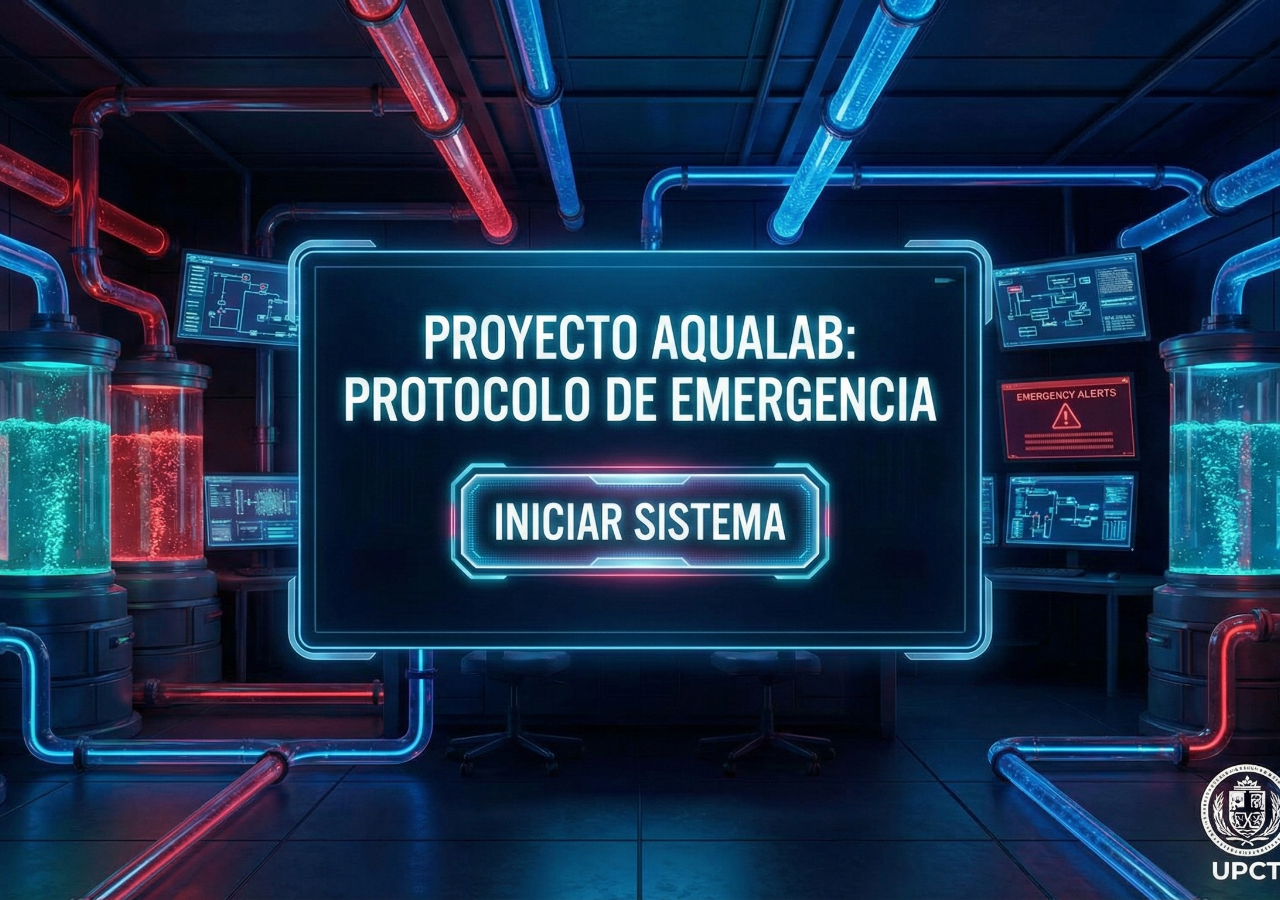
<file: narrador.html>
<!DOCTYPE html>
<html lang="es">
<head>
    <meta charset="UTF-8">
    <meta name="viewport" content="width=device-width, initial-scale=1.0">
    <title>AQUALAB - Sector 11 Master</title>
    <link href="https://fonts.googleapis.com/css2?family=VT323&display=swap" rel="stylesheet">
    
    <style>
        body { margin: 0; padding: 0; height: 100vh; overflow: hidden; font-family: 'VT323', monospace; background-color: #050505; color: white; }
        
        /* Capas de Pantallas */
        .pantalla { position: absolute; top: 0; left: 0; width: 100%; height: 100%; display: none; flex-direction: column; align-items: center; justify-content: center; z-index: 1; }
        .pantalla.activa { display: flex; z-index: 10; }

        /* ================= PANTALLA 1: INICIO ================= */
        #pantalla-inicio { background: url('imagenes/fondo (2).png') center/cover; }
        .boton-inicio { position: absolute; top: 58%; left: 50%; transform: translate(-50%, -50%); width: 400px; height: 100px; cursor: pointer; background: rgba(0,255,255,0); z-index: 9999; }
        .boton-inicio:hover { background: rgba(0, 255, 255, 0.2); box-shadow: 0 0 30px #00ffff; border-radius: 10px; }

        /* ================= PANTALLA 2: NARRADOR ================= */
        #pantalla-narrador { background: url('imagenes/fondo (2).png') center/cover; }
        #filtro-oscuro { position: absolute; width: 100%; height: 100%; background: rgba(0, 10, 25, 0.7); backdrop-filter: blur(5px); z-index: 1; }
        
        #caja-narrador { 
            position: absolute; bottom: 8%; left: 50%; transform: translateX(-50%); 
            width: 90%; background: rgba(0, 30, 60, 0.85); border: 2px solid #00ffff; 
            border-radius: 12px; padding: 30px; z-index: 5; display: flex; align-items: center; gap: 30px;
            box-sizing: border-box; 
        }
        #foto-narrador { width: 220px; height: auto; filter: drop-shadow(0 0 15px #00ffff); flex-shrink: 0; }
        
        #texto-narrador { 
            color: #00ffff; font-size: 32px; line-height: 1.4; 
            white-space: normal; word-wrap: break-word; flex: 1;
        }

        /* ================= MAPAS (DISEÑO ESTRECHO) ================= */
        #pantalla-mapa, #pantalla-habitacion { background: #001a33; }
        .titulo-mapa { color: #00ffff; font-size: 36px; margin-bottom: 10px; text-transform: uppercase; text-shadow: 0 0 10px #00ffff; }
        .contenedor-mapa { position: relative; width: 800px; height: 500px; border: 2px solid #00ffff; box-shadow: 0 0 30px rgba(0, 255, 255, 0.2); }
        
        .nodo { position: absolute; width: 45px; height: 45px; border-radius: 50%; transform: translate(-50%, -50%); cursor: pointer; display: flex; align-items: center; justify-content: center; font-size: 24px; font-weight: bold; border: 2px solid white; z-index: 20; transition: 0.3s; }
        .nodo-rojo { background: rgba(255, 7, 58, 0.7); border-color: #ff073a; box-shadow: 0 0 15px #ff073a; animation: pulso 1s infinite; }
        .nodo-verde { background: rgba(57, 255, 20, 0.7); border-color: #39ff14; box-shadow: 0 0 15px #39ff14; }
        .nodo-bloqueado { background: #444; border-color: #666; color: #888; cursor: not-allowed; }

        @keyframes pulso { 0%, 100% { transform: translate(-50%, -50%) scale(1); } 50% { transform: translate(-50%, -50%) scale(1.1); } }

        /* ================= PANEL DE PROBLEMA ================= */
        #pantalla-valvula { background: linear-gradient(rgba(0,30,60,0.95), rgba(0,10,20,0.95)), url('imagenes/techlab.jpg') center/cover; }
        .panel-azul { background: rgba(0, 43, 77, 0.95); padding: 35px; border-radius: 20px; border: 3px solid #00ffff; width: 520px; text-align: center; backdrop-filter: blur(10px); }
        input { font-family: 'VT323'; font-size: 35px; width: 240px; background: #003366; color: #ffffff; border: 2px solid #00ffff; text-align: center; margin: 15px 0; outline: none; }
        .btn-ui { font-family: 'VT323'; font-size: 26px; background: #00ffff; color: #000; border: none; padding: 10px 40px; cursor: pointer; font-weight: bold; border-radius: 5px; }
    </style>
</head>
<body>

    <div id="pantalla-inicio" class="pantalla activa">
        <div class="boton-inicio" onclick="irANarrador()" title="Iniciar Sistema"></div>
    </div>

    <div id="pantalla-narrador" class="pantalla">
        <div id="filtro-oscuro"></div>
        <div id="caja-narrador">
            <img id="foto-narrador" src="imagenes/chico111.png" alt="Retrato del narrador">
            <div id="texto-narrador"></div>
        </div>
        <button id="btn-mision" class="btn-ui" style="display:none; position:absolute; top:40%; z-index:100;" onclick="irAAlerta()">[ ABRIR PROTOCOLO ]</button>
    </div>

    <div id="pantalla-alerta" class="pantalla">
        <h1 style="color:#ff073a; font-size: 50px;">SISTEMA COMPROMETIDO</h1>
        <div id="texto-historia" style="font-size: 26px; max-width: 800px; text-align: left; margin: 20px; color:#39ff14;"></div>
        <button id="btn-start" class="btn-ui" style="display:none;" onclick="irAMapa()">[ ACCEDER AL SECTOR 11 ]</button>
    </div>

    <div id="pantalla-mapa" class="pantalla">
        <h1 class="titulo-mapa">ESTADO GLOBAL: SECTOR 11</h1>
        <div class="contenedor-mapa" style="background: url('imagenes/mapa_neon.png') center/contain no-repeat;">
            <div class="nodo nodo-rojo" id="main-1" onclick="abrirHabitacion(1)" style="top: 25%; left: 25%;">1</div>
            <div class="nodo nodo-bloqueado" id="main-2" style="top: 25%; left: 75%;">2</div>
            <div class="nodo nodo-bloqueado" id="main-3" style="top: 75%; left: 25%;">3</div>
            <div class="nodo nodo-bloqueado" id="main-4" style="top: 75%; left: 75%;">4</div>
        </div>
    </div>

    <div id="pantalla-habitacion" class="pantalla">
        <h1 class="titulo-mapa" id="titulo-hab">HABITACIÓN 1: CONTROL</h1>
        <div class="contenedor-mapa" style="background: rgba(0, 255, 255, 0.05); border-style: dashed;">
            <div class="nodo nodo-rojo" id="sub-1" onclick="irAProblema(1)" style="top: 30%; left: 30%;">A</div>
            <div class="nodo nodo-bloqueado" id="sub-2" style="top: 30%; left: 70%;">B</div>
            <div class="nodo nodo-bloqueado" id="sub-3" style="top: 70%; left: 30%;">C</div>
            <div class="nodo nodo-bloqueado" id="sub-4" style="top: 70%; left: 70%;">D</div>
        </div>
        <button class="btn-ui" style="margin-top:15px;" onclick="irAMapa()">[ VOLVER ]</button>
    </div>

    <div id="pantalla-valvula" class="pantalla">
        <div class="panel-azul">
            <div id="paso-info" style="color:#00ffff; font-size:22px;">PASO 1/3</div>
            <h2 style="color:#ffffff; margin:10px 0;">CONVERSIÓN DE PRESIÓN</h2>
            <div id="enunciado" style="font-size: 26px; color:#e6f2ff; margin-bottom: 20px;"></div>
            <input type="number" id="inputRes" step="any" placeholder="0.00">
            <br>
            <button class="btn-ui" onclick="verificarRes()">[ VERIFICAR ]</button>
            <div id="feed" style="margin-top:20px; font-size:24px;"></div>
        </div>
    </div>

    <script>
        let vAct = 1; let tAct = 0; let subFase = 1; 
        let valorBasePa = 0; let sol = 0;
        let progreso = { 
            1: [false, false, false, false], 2: [false, false, false, false], 
            3: [false, false, false, false], 4: [false, false, false, false] 
        };

        function mostrar(id) {
            document.querySelectorAll('.pantalla').forEach(p => p.classList.remove('activa'));
            document.getElementById(id).classList.add('activa');
        }

        /* --- NARRADOR: Texto con Salto de Línea y Espacios --- */
        function irANarrador() {
            mostrar('pantalla-narrador');
            const txt = "Saludos equipo. Bienvenidos al laboratorio AQUAFLUID. Hoy vamos a proceder a la verificación rutinaria de las válvulas. Los niveles de presión son estables, el flujo de agua es constante y... Espera, ¿qué es esa lectura en el sector 11? La presión interna está aumentando exponencialmente. ¡CUIDADO!";
            let i = 0; const caja = document.getElementById("texto-narrador");
            caja.innerHTML = "";
            let intv = setInterval(() => {
                let char = txt.charAt(i);
                caja.innerHTML += (char === " ") ? "&nbsp;" : char;
                i++;
                if(i >= txt.length){ 
                    clearInterval(intv); 
                    document.getElementById('btn-mision').style.display="block"; 
                }
            }, 35);
        }

        function irAAlerta() {
            mostrar('pantalla-alerta');
            const hTxt = "SISTEMA COMPROMETIDO...\nFallo detectado en las válvulas de refrigeración.\nEl nivel de fluidos aumenta críticamente.\nEstabilice los puntos de control A, B, C y D.";
            let i = 0; const caja = document.getElementById("texto-historia");
            let intv = setInterval(() => {
                caja.innerHTML += hTxt.charAt(i) === "\n" ? "<br>" : hTxt.charAt(i);
                i++;
                if(i >= hTxt.length){ clearInterval(intv); document.getElementById('btn-start').style.display="block"; }
            }, 25);
        }

        function irAMapa() { mostrar('pantalla-mapa'); actualizarMapas(); }

        function abrirHabitacion(n) {
            if(n > 1 && !progreso[n-1].every(x => x === true)) return;
            vAct = n; mostrar('pantalla-habitacion');
            actualizarMapas();
        }

        function irAProblema(t) {
            tAct = t;
            if (t === 1 && vAct === 1) { 
                if(subFase === 1) valorBasePa = Math.floor(Math.random() * 900) + 100;
            }
            mostrar('pantalla-valvula');
            generarReto();
        }

        /* --- LÓGICA DE CONVERSIÓN Pa (100-999) --- */
        function generarReto() {
            const env = document.getElementById("enunciado");
            const paso = document.getElementById("paso-info");
            document.getElementById("inputRes").value = "";
            document.getElementById("feed").innerText = "";

            if (tAct === 1 && vAct === 1) {
                paso.innerText = `PUNTO A: PASO ${subFase}/3`;
                if (subFase === 1) {
                    sol = valorBasePa / 100000;
                    env.innerHTML = `Presión detectada: <b>${valorBasePa} Pa</b> <br> Conviértelo a: <b>bar</b>`;
                } else if (subFase === 2) {
                    sol = valorBasePa / 100;
                    env.innerHTML = `Mismo valor: <b>${valorBasePa} Pa</b> <br> Conviértelo a: <b>mbar</b>`;
                } else {
                    sol = valorBasePa / 1000000;
                    env.innerHTML = `Mismo valor: <b>${valorBasePa} Pa</b> <br> Conviértelo a: <b>N/mm²</b>`;
                }
            }
        }

        function verificarRes() {
            const res = parseFloat(document.getElementById("inputRes").value);
            const feed = document.getElementById("feed");
            if (Math.abs(res - sol) < 0.000001) {
                feed.style.color = "#39ff14"; feed.innerText = "✓ ACCESO CONCEDIDO";
                setTimeout(() => {
                    if (subFase < 3) { subFase++; generarReto(); }
                    else {
                        progreso[vAct][tAct-1] = true; subFase = 1;
                        alert("PUNTO A SELLADO"); abrirHabitacion(vAct);
                    }
                }, 1000);
            } else {
                feed.style.color = "#ff073a"; feed.innerText = "✗ FALLO: REGENERANDO DATOS...";
                setTimeout(() => {
                    subFase = 1; valorBasePa = Math.floor(Math.random() * 900) + 100;
                    generarReto();
                }, 1500);
            }
        }

        function actualizarMapas() {
            for(let i=1; i<=4; i++){
                let n = document.getElementById(`main-${i}`);
                if(!n) continue;
                if(progreso[i].every(x => x === true)) n.className = "nodo nodo-verde";
                else if(i === 1 || progreso[i-1].every(x => x === true)) {
                    n.className = "nodo nodo-rojo"; n.onclick = () => abrirHabitacion(i);
                }
            }
            for(let i=1; i<=4; i++){
                let n = document.getElementById(`sub-${i}`);
                if(!n) continue;
                if(progreso[vAct][i-1]) { n.className = "nodo nodo-verde"; n.onclick = null; }
                else if(i === 1 || progreso[vAct][i-2]) {
                    n.className = "nodo nodo-rojo"; n.onclick = () => irAProblema(i);
                } else { n.className = "nodo nodo-bloqueado"; n.onclick = null; }
            }
        }

        window.onload = () => { console.log("Sistema Cargado"); };
    </script>
</body>
</html>
</file>
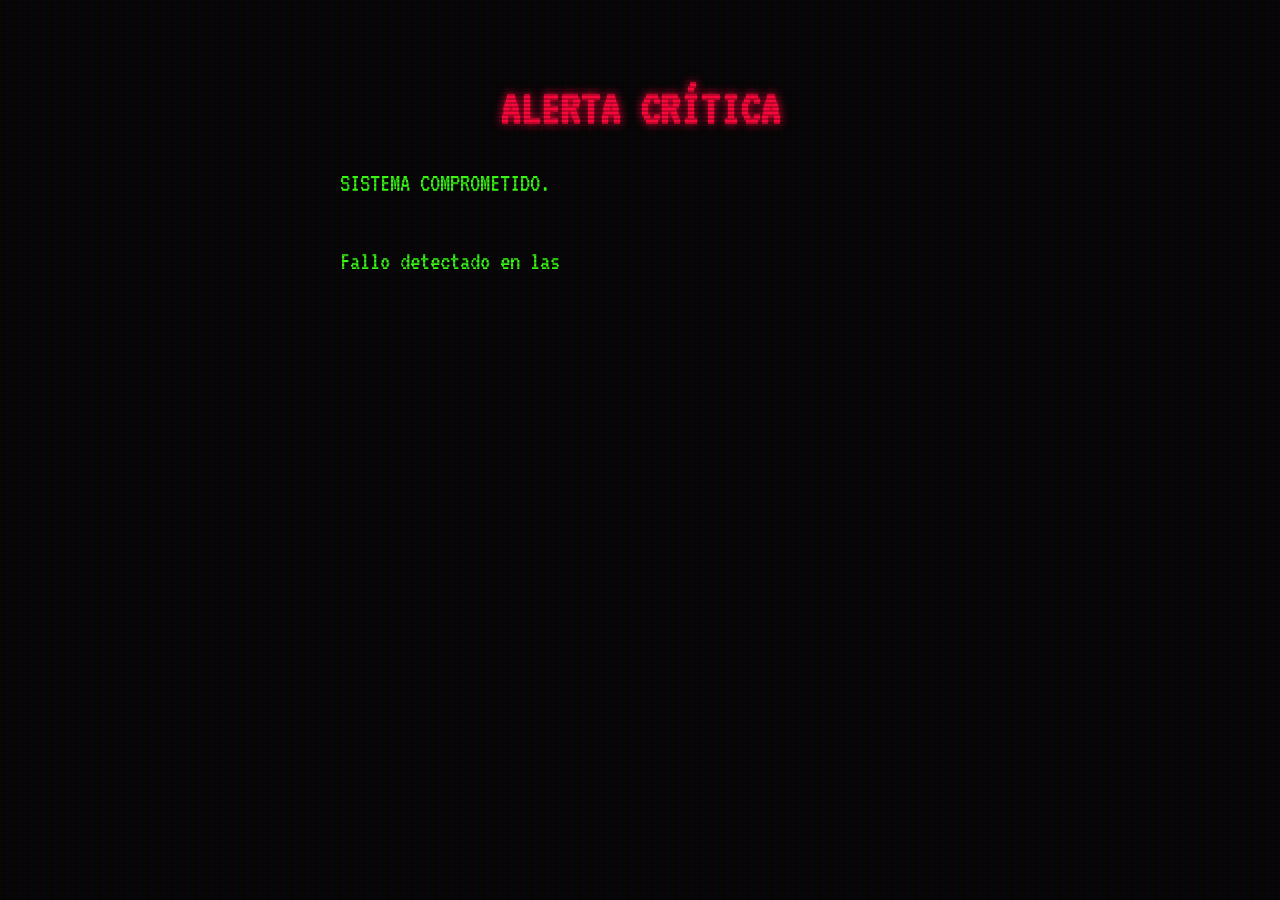
<file: pages/alerta.html>
<!DOCTYPE html>
<html lang="es">
<head>
    <meta charset="UTF-8">
    <meta name="viewport" content="width=device-width, initial-scale=1.0">
    <title>SISTEMA COMPROMETIDO</title>
    <link href="https://fonts.googleapis.com/css2?family=VT323&display=swap" rel="stylesheet">
    <link rel="stylesheet" href="../css/alerta.css">
</head>
<body>
    <div class="scanlines"></div>

    <h1>ALERTA CRÍTICA</h1>
    
    <div class="historia" id="texto-historia"></div>

    <button class="btn-empezar" id="btn-start" onclick="window.location.href='Servo1.html'">[ INICIAR PROTOCOLO DE SALVAMENTO ]</button>

    <script src="../js/alerta.js"></script>
</body>
</html>
</file>
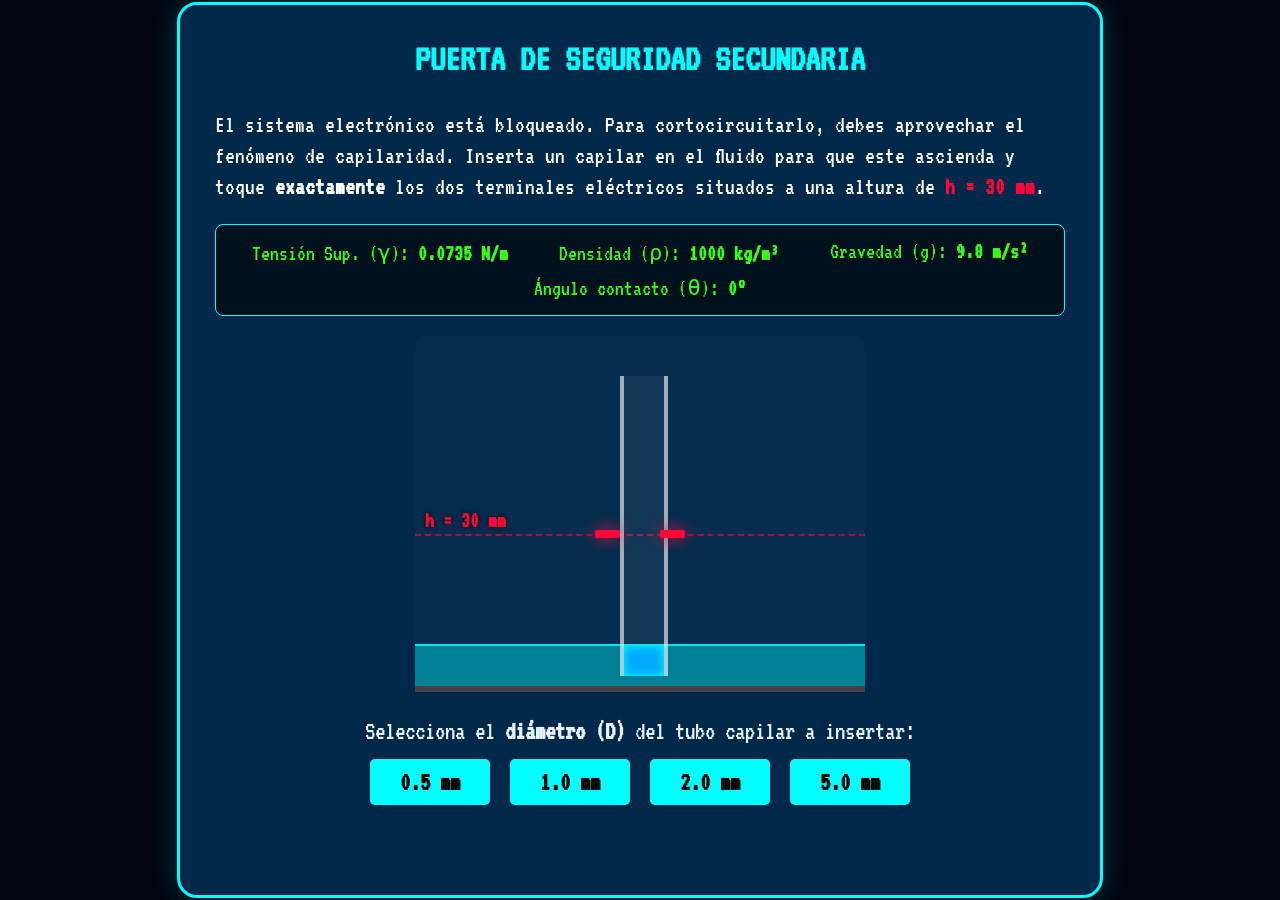
<file: pages/capilar-test.html>
<!DOCTYPE html>
<html lang="es">
<head>
    <meta charset="UTF-8">
    <meta name="viewport" content="width=device-width, initial-scale=1.0">
    <title>TEST MINIJUEGO - HACKEO CAPILAR</title>
    <link href="https://fonts.googleapis.com/css2?family=VT323&display=swap" rel="stylesheet">
    
    <link rel="stylesheet" href="../css/capilar-test.css">
</head>
<body>

    <div class="panel-azul">
        <h2 class="u-texto-00ffff--margen-sup-0--tamano-38px">PUERTA DE SEGURIDAD SECUNDARIA</h2>
        <p class="u-tamano-24px--alineado-izq--margen-inf-20px--interlineado-1-3">
            El sistema electrónico está bloqueado. Para cortocircuitarlo, debes aprovechar el fenómeno de capilaridad. 
            Inserta un capilar en el fluido para que este ascienda y toque <b>exactamente</b> los dos terminales eléctricos 
            situados a una altura de <b class="u-texto-ff073a">h = 30 mm</b>.
        </p>
        
        <div class="datos-caja">
            <span>Tensión Sup. (γ): <b>0.0735 N/m</b></span>
            <span>Densidad (ρ): <b>1000 kg/m³</b></span>
            <span>Gravedad (g): <b>9.8 m/s²</b></span>
            <span>Ángulo contacto (θ): <b>0°</b></span>
        </div>

        <div class="simulador-container">
            <div class="fluido-base"></div>
            
            <div class="linea-objetivo"></div>
            <div class="texto-objetivo">h = 30 mm</div>
            
            <div id="sensor-izq" class="sensor izq"></div>
            <div id="sensor-der" class="sensor der"></div>

            <div id="tubo-cristal">
                <div id="fluido-capilar"></div>
            </div>
        </div>

        <p class="u-tamano-26px--texto-e6f2ff--margen-inf-15px">Selecciona el <b>diámetro (D)</b> del tubo capilar a insertar:</p>
        
        <div class="u-display-flex--justificar-centro--margen-inf-20px">
            <button class="btn-ui" onclick="probarCapilar(0.5, 50)">0.5 mm</button>
            <button class="btn-ui" onclick="probarCapilar(1.0, 30)">1.0 mm</button>
            <button class="btn-ui" onclick="probarCapilar(2.0, 20)">2.0 mm</button>
            <button class="btn-ui" onclick="probarCapilar(5.0, 10)">5.0 mm</button>
        </div>

        <div id="feed-capilar"></div>
    </div>

    <script src="../js/capilar-test.js"></script>
</body>
</html>
</file>
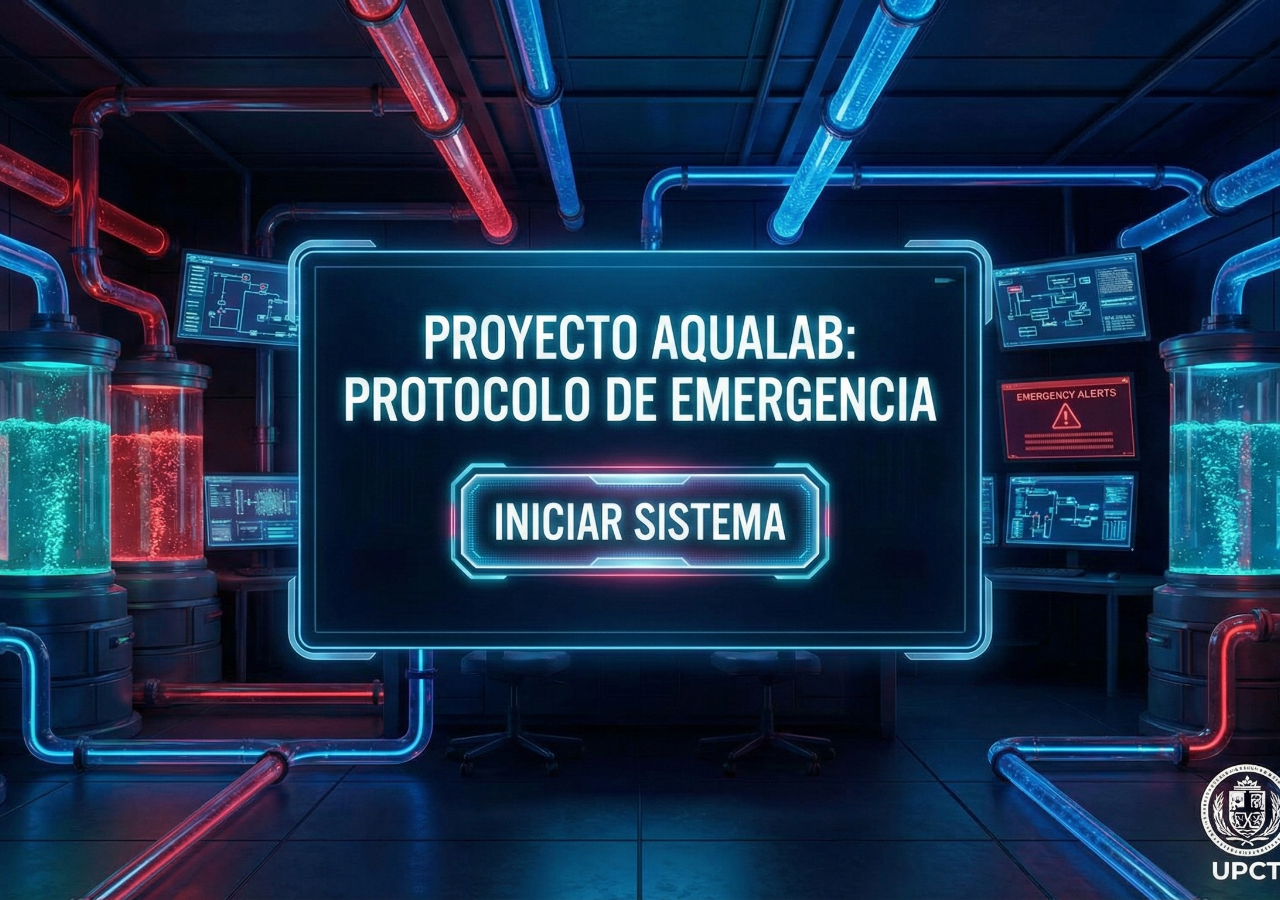
<file: pages/narrador.html>
<!DOCTYPE html>
<html lang="es">
<head>
    <meta charset="UTF-8">
    <meta name="viewport" content="width=device-width, initial-scale=1.0">
    <title>AQUALAB - Sector 11 Master</title>
    <link href="https://fonts.googleapis.com/css2?family=VT323&display=swap" rel="stylesheet">
    
    <link rel="stylesheet" href="../css/narrador.css">
</head>
<body>

    <div id="pantalla-inicio" class="pantalla activa">
        <div class="boton-inicio" onclick="irANarrador()" title="Iniciar Sistema"></div>
    </div>

    <div id="pantalla-narrador" class="pantalla">
        <div id="filtro-oscuro"></div>
        <div id="caja-narrador">
            <img id="foto-narrador" src="../imagenes/chico111.png" alt="Retrato del narrador">
            <div id="texto-narrador"></div>
        </div>
        <button id="btn-mision" class="btn-ui" onclick="irAAlerta()">[ ABRIR PROTOCOLO ]</button>
    </div>

    <div id="pantalla-alerta" class="pantalla">
        <h1 class="u-texto-ff073a--tamano-50px">SISTEMA COMPROMETIDO</h1>
        <div id="texto-historia"></div>
        <button id="btn-start" class="btn-ui" onclick="irAMapa()">[ ACCEDER AL SECTOR 11 ]</button>
    </div>

    <div id="pantalla-mapa" class="pantalla">
        <h1 class="titulo-mapa">ESTADO GLOBAL: SECTOR 11</h1>
        <div class="contenedor-mapa u-fondo-url-imagenes-mapa-neon">
            <div class="nodo nodo-rojo" id="main-1" onclick="abrirHabitacion(1)">1</div>
            <div class="nodo nodo-bloqueado" id="main-2">2</div>
            <div class="nodo nodo-bloqueado" id="main-3">3</div>
            <div class="nodo nodo-bloqueado" id="main-4">4</div>
        </div>
    </div>

    <div id="pantalla-habitacion" class="pantalla">
        <h1 class="titulo-mapa" id="titulo-hab">HABITACIÓN 1: CONTROL</h1>
        <div class="contenedor-mapa u-fondo-rgba-0-255-255-0-05--borde-estilo-dashed">
            <div class="nodo nodo-rojo" id="sub-1" onclick="irAProblema(1)">A</div>
            <div class="nodo nodo-bloqueado" id="sub-2">B</div>
            <div class="nodo nodo-bloqueado" id="sub-3">C</div>
            <div class="nodo nodo-bloqueado" id="sub-4">D</div>
        </div>
        <button class="btn-ui u-margen-sup-15px" onclick="irAMapa()">[ VOLVER ]</button>
    </div>

    <div id="pantalla-valvula" class="pantalla">
        <div class="panel-azul">
            <div id="paso-info">PASO 1/3</div>
            <h2 class="u-texto-ffffff--margen-10px0">CONVERSIÓN DE PRESIÓN</h2>
            <div id="enunciado"></div>
            <input type="number" id="inputRes" step="any" placeholder="0.00">
            <br>
            <button class="btn-ui" onclick="verificarRes()">[ VERIFICAR ]</button>
            <div id="feed"></div>
        </div>
    </div>

    <script src="../js/narrador.js"></script>
</body>
</html>
</file>
<file: css/styles.css>
/* ==========================================================================
   AQUALAB - MECFLUID | Hoja de estilos principal
   Extraída de index.html para separar estructura, presentación y lógica.
   Se conserva el orden original de las reglas para no alterar la cascada.
   ========================================================================== */

/* ================= ESTILOS BASE DEL JUEGO ================= */
/* ================= HUB PRINCIPAL CORPORATIVO ================= */
        #pantalla-hub { background: linear-gradient(135deg, #0a1118 0%, #152733 50%, #1a3242 100%); font-family: 'Montserrat', sans-serif; }
        #scanlines-hub { position: absolute; top: 0; left: 0; width: 100%; height: 100%; background: linear-gradient(rgba(18, 16, 16, 0) 50%, rgba(0, 0, 0, 0.25) 50%), linear-gradient(90deg, rgba(255, 0, 0, 0.06), rgba(0, 255, 0, 0.02), rgba(0, 0, 255, 0.06)); background-size: 100% 4px, 3px 100%; z-index: 2; pointer-events: none; opacity: 0.3; }
        .circulo-decorativo-hub { position: absolute; border-radius: 50%; background: linear-gradient(45deg, #0078d4, #00d2ff); filter: blur(100px); z-index: 1; opacity: 0.2; }
        .c1-hub { width: 300px; height: 300px; top: -100px; left: -100px; }
        .c2-hub { width: 400px; height: 400px; bottom: -150px; right: -100px; background: linear-gradient(45deg, #00d2ff, #3a7bd5); }

        #interfaz-derecha-hub { position: absolute; top: 20%; right: 8%; display: flex; flex-direction: column; align-items: flex-end; z-index: 10; width: 700px; }
        .titulo-hub { font-family: 'Cinzel', serif; font-size: 80px; font-weight: 700; letter-spacing: 6px; color: #ffffff; text-shadow: 2px 5px 15px rgba(0,0,0,0.6); margin-bottom: 5px; text-align: right; line-height: 1;}
        .subtitulo-hub { font-weight: 300; font-size: 20px; color: #a8b2d1; letter-spacing: 4px; text-transform: uppercase; margin-bottom: 70px; text-align: right;}
        
        .menu-lista-hub { display: flex; flex-direction: column; align-items: flex-end; gap: 5px; width: 100%; }
        .btn-hub { font-family: 'Montserrat', sans-serif; background: linear-gradient(90deg, transparent 0%, rgba(255,255,255,0) 80%, transparent 100%); border: none; color: #b0c4de; font-size: 22px; font-weight: 400; cursor: pointer; padding: 12px 30px 12px 100px; transition: all 0.3s ease; text-align: right; width: 100%; outline: none;}
        .btn-hub:hover { color: #ffffff; font-weight: 500; background: linear-gradient(90deg, transparent 0%, rgba(0, 120, 212, 0.4) 60%, rgba(0, 150, 255, 0.7) 100%); text-shadow: 0 0 10px rgba(255,255,255,0.8); }
        .btn-hub-bloqueado { color: #555; cursor: not-allowed; }
        .btn-hub-bloqueado:hover { background: transparent; color: #555; text-shadow: none; }

        .footer-izq-hub { position: absolute; bottom: 40px; left: 50px; display: flex; align-items: center; gap: 15px; z-index: 10; cursor: pointer; transition: 0.2s; font-family: 'Montserrat', sans-serif;}
        .footer-izq-hub:hover { opacity: 0.8; }
        .icono-boton-hub { width: 32px; height: 32px; background: rgba(255,255,255,0.1); border: 2px solid #fff; border-radius: 50%; display: flex; align-items: center; justify-content: center; font-weight: bold; font-size: 14px; box-shadow: 0 0 10px rgba(255,255,255,0.2); color: #fff;}
        .texto-conexion-hub { font-size: 15px; color: #e6f2ff; font-weight: 300; letter-spacing: 1px; }
        
        .copyright-hub { position: absolute; bottom: 30px; left: 50%; transform: translateX(-50%); font-size: 12px; color: #666; text-align: center; z-index: 10; line-height: 1.6; font-family: 'Montserrat', sans-serif; }
        .firma-hub { color: #888; font-weight: bold; }
        
        /* ============= ESTILOS GENERALES DEL JUEGO =============== */
        body { margin: 0; padding: 0; height: 100vh; overflow: hidden; font-family: 'Montserrat', sans-serif;; background-color: #050505; color: white;}
        .pantalla { position: absolute; top: 0; left: 0; width: 100%; height: 100%; display: none; flex-direction: column; align-items: center; justify-content: center; z-index: 1; }
        .pantalla.activa { display: flex; z-index: 10; }
        
        /* ================= INICIO ================= */
        #pantalla-inicio { background: url('../imagenes/fondo (2).png') center/cover; }
        .boton-inicio { position: absolute; top: 58%; left: 50%; transform: translate(-50%, -50%); width: 250px; height: 100px; cursor: pointer; background: rgba(0,0,0,0.01); z-index: 9999; border: none; outline: none; -webkit-tap-highlight-color: transparent; }      
        .input-equipo { font-family: 'Montserrat', sans-serif; font-size: 40px; width: 350px; background: rgba(0, 51, 102, 0.5); color: #00ffff; border: 2px solid #00ffff; text-align: center; padding: 10px; margin: 20px 0; outline: none; text-transform: uppercase; transition: 0.3s;}
        .input-equipo:focus { box-shadow: 0 0 15px currentColor; }
        .input-equipo::placeholder { color: rgba(0, 255, 255, 0.4); }

        /* ================= PANTALLA NARRADOR ================= */
        #pantalla-alerta { background: radial-gradient(circle at center, #1a0005 0%, #050505 100%); z-index: 50; }
        #pantalla-narrador { background-color: #000; overflow: hidden; }
        #filtro-oscuro { 
            position: absolute; width: 100%; height: 100%; 
            background: rgba(0, 5, 15, 0.4); 
            backdrop-filter: blur(0px); 
            z-index: 2; transition: background 0.5s; 
        }
        .capa-fondo { position: absolute; top: -5%; left: -5%; width: 110%; height: 110%; background-size: cover; background-position: center; background-repeat: no-repeat; transition: opacity 1.5s ease-in-out; z-index: 0;}

        @keyframes efecto-linear-caminar {
            0%   { transform: scale(1.10); }
            50%  { transform: scale(1.15); } 
            100% { transform: scale(1.10); }
        }

        .bg-linear-caminar {animation: efecto-linear-caminar 8s ease-in-out infinite;}
        .alerta-emergencia #filtro-oscuro {animation: alarma-fading 6s ease-out forwards;z-index: 2; }

        @keyframes alarma-fading {
            0%   { background-color: rgba(255, 0, 0, 0.5); }
            2.5% { background-color: rgba(255, 0, 0, 0.0); }
            5%   { background-color: rgba(255, 0, 0, 0.4); }
            7.5% { background-color: rgba(255, 0, 0, 0.0); }
            10%  { background-color: rgba(255, 0, 0, 0.3); }
            15%  { background-color: rgba(255, 0, 0, 0.0); }
            25%  { background-color: rgba(200, 0, 0, 0.15); }
            35%  { background-color: rgba(200, 0, 0, 0.0); }
            45%  { background-color: rgba(150, 0, 0, 0.08); }
            60%  { background-color: rgba(150, 0, 0, 0.0); }
            100% { background-color: rgba(0, 0, 0, 0.0); }
        }
        
        #caja-narrador { position: absolute; bottom: 8%; left: 50%; transform: translateX(-50%); width: 90%; max-height: 35vh; background: rgba(0, 30, 60, 0.85); border: 2px solid #00ffff; border-radius: 12px; padding: 30px; z-index: 5; display: flex; align-items: flex-start; gap: 30px; box-sizing: border-box; overflow-y: hidden; transition: 0.2s; cursor: pointer; }
        #texto-narrador { color: #00ffff; font-size: 32px; line-height: 1.4; white-space: pre-wrap; word-wrap: break-word; overflow-wrap: break-word; flex: 1; margin: 0; }
        .flecha-continuar { position: absolute; bottom: 20px; right: 30px; color: #39ff14; text-shadow: 0 0 8px #39ff14, 0 0 15px #39ff14; font-size: 26px; cursor: pointer; display: none; font-weight: bold; letter-spacing: 2px; animation: rebote-flecha 1.5s ease-in-out infinite; 
        }

        @keyframes rebote-flecha {
            0%, 100% { transform: translateY(0px); }
            50% { transform: translateY(5px); } 
        }

        @keyframes temblor-error {
            0% { transform: translate(0, 0); }
            20% { transform: translate(-3px, 3px); }
            40% { transform: translate(3px, -3px); }
            60% { transform: translate(-3px, -3px); }
            80% { transform: translate(3px, 3px); }
            100% { transform: translate(0, 0); }
        }
        
        #foto-narrador { width: 180px; height: auto; filter: drop-shadow(0 0 15px #00ffff); flex-shrink: 0; animation: respiracion-narrador 4s ease-in-out infinite; transition: filter 0.3s;} 
        .narrador-error { animation: temblor-error 0.1s infinite !important; filter: drop-shadow(0 0 25px #ff073a) hue-rotate(90deg) !important;}

        /* ================= PASILLO CENTRAL (NEXO REACTOR) ================= */
        #pantalla-pasillo { 
            background: url('../imagenes/reactor.gif') center/cover no-repeat;
            background-color: #000510;
            justify-content: center; align-items: center;
            position: relative;
            overflow: hidden;
        }

        #pantalla-pasillo::before {
            content: ''; position: absolute; bottom: 0; left: 0; width: 100%; height: 100%;
            background: linear-gradient(to top, rgba(0, 255, 255, 0.35) 0%, rgba(0, 100, 255, 0.15) 50%, transparent 100%);
            animation: marea-reactor 4s infinite alternate ease-in-out;
            pointer-events: none; z-index: 1;
        }

        #pantalla-pasillo::after {
            content: ''; position: absolute; top: 0; left: 0; width: 100%; height: 200%;
            background: radial-gradient(circle, rgba(0,255,255,0.6) 2px, transparent 3px);
            background-size: 80px 120px;
            animation: subir-burbujas 15s infinite linear;
            pointer-events: none; z-index: 1; opacity: 0.4;
        }

        @keyframes marea-reactor { 0% { transform: scaleY(1); opacity: 0.8; } 100% { transform: scaleY(1.15); opacity: 1; } }
        @keyframes subir-burbujas { 0% { transform: translateY(0); } 100% { transform: translateY(-50%); } }

        .contenedor-puertas { display: flex; gap: 40px; justify-content: center; align-items: center; margin-top: 30px; flex-wrap: wrap; z-index: 5; position: relative;}
        .puerta-box { width: 250px; height: 380px; border: 4px solid #444; background: rgba(10, 15, 25, 0.85); border-radius: 8px;display: flex; flex-direction: column; align-items: center; justify-content: center; cursor: pointer; transition: 0.3s; box-shadow: inset 0 0 30px #000; position: relative; overflow: hidden;backdrop-filter: blur(4px);}
        .puerta-box.activa { border-color: #00ffff; background: rgba(0, 43, 77, 0.9); box-shadow: 0 0 20px rgba(0,255,255,0.3), inset 0 0 40px #00aaff; }
        .puerta-box.activa:hover { transform: translateY(-10px); box-shadow: 0 0 40px #00ffff, inset 0 0 50px #00aaff; }
        .puerta-box.bloqueada { border-color: #ff073a; background: rgba(26, 0, 5, 0.9); cursor: not-allowed; box-shadow: inset 0 0 30px #ff073a; opacity: 0.7; }
        .titulo-puerta { font-size: 45px; color: #fff; text-align: center; margin-bottom: 15px; position: relative; z-index: 2; text-shadow: 0 0 10px #000; pointer-events: none; }
        .subtitulo-puerta { font-size: 22px; color: #00ffff; text-align: center; position: relative; z-index: 2; padding: 0 10px; pointer-events: none; }
        .puerta-box.bloqueada .subtitulo-puerta { color: #ff073a; }
        .icono-puerta { font-size: 60px; margin-bottom: 10px; z-index: 2; }
        .icono-imagen-puerta {position: absolute; top: 0; left: 0; width: 100%; height: 100%; object-fit: cover; z-index: 1; opacity: 0.35; transition: 0.4s;}
        .puerta-box.activa:hover .icono-imagen-puerta {opacity: 0.8; transform: scale(1.05);        }
        .titulo-sector { font-size: 60px; color: #000000; margin-top: 0; margin-bottom: 50px; text-transform: uppercase; 
            text-shadow: 2px 2px 0px rgba(255, 255, 255, 0.8), -1px -1px 0px rgba(255, 255, 255, 0.8); z-index: 20; letter-spacing: 5px; position: relative;font-weight: bold;}

        /* ================= MAPAS SECTOR 11 ================= */
        #pantalla-mapa { background: #000; justify-content: center; align-items: center; }
        .escenario-interactivo {position: relative; width: 90vw; max-width: 1400px; aspect-ratio: 16 / 9; background: url('../imagenes/departamento.jpg') center/cover no-repeat; border: 4px solid #333; border-radius: 10px; box-shadow: 0 0 50px rgba(0, 255, 255, 0.2); overflow: hidden;}
        .hotspot {position: absolute; cursor: pointer; border: 3px dashed rgba(0, 255, 255, 0.7); background: rgba(0, 255, 255, 0.15); border-radius: 8px; transition: all 0.3s ease-out; z-index: 10;animation: latido-hotspot 2s infinite alternate ease-in-out; }

        @keyframes latido-hotspot {
            0% { box-shadow: 0 0 5px rgba(0, 255, 255, 0.2), inset 0 0 5px rgba(0, 255, 255, 0.2); }
            100% { box-shadow: 0 0 20px rgba(0, 255, 255, 0.6), inset 0 0 15px rgba(0, 255, 255, 0.4); }
        }
        .hotspot:hover { background: rgba(0, 255, 255, 0.4); border: 3px solid #00ffff; box-shadow: 0 0 30px #00ffff, inset 0 0 30px #00ffff !important; transform: scale(1.05); z-index: 15;}
        .hotspot.bloqueado { border-color: rgba(255, 7, 58, 0.6); background: rgba(255, 7, 58, 0.1); animation: latido-bloqueado 2s infinite alternate ease-in-out; cursor: not-allowed; }
        @keyframes latido-bloqueado { 0% { box-shadow: 0 0 5px rgba(255, 7, 58, 0.2), inset 0 0 5px rgba(255, 7, 58, 0.2); } 100% { box-shadow: 0 0 20px rgba(255, 7, 58, 0.5), inset 0 0 15px rgba(255, 7, 58, 0.3); } }
        .hotspot.bloqueado:hover { background: rgba(255, 7, 58, 0.3); border: 3px solid #ff073a; box-shadow: 0 0 30px #ff073a, inset 0 0 30px #ff073a !important; }
        .hotspot.completado { border-color: rgba(57, 255, 20, 0.9); background: rgba(57, 255, 20, 0.35); animation: none; box-shadow: 0 0 25px rgba(57, 255, 20, 0.6), inset 0 0 20px rgba(57, 255, 20, 0.4) !important; }
        .digito-secreto {position: absolute; top: 50%; left: 50%; transform: translate(-50%, -50%); font-size: 80px; font-weight: bold; color: #39ff14;text-shadow: 0 0 15px #39ff14, 0 0 30px #000; display: none; align-items: center; justify-content: center; pointer-events: none; z-index: 20;}
        .tag-modulo {position: absolute; top: -12px; left: -12px; background: #000; color: #00ffff; border: 2px solid #00ffff;padding: 2px 8px; font-size: 22px; font-weight: bold; border-radius: 4px; box-shadow: 0 0 10px #00ffff; pointer-events: none; transition: 0.3s;}
        .hotspot.bloqueado .tag-modulo { color: #ff073a; border-color: #ff073a; box-shadow: 0 0 10px #ff073a; }
        .hotspot.completado .tag-modulo { color: #39ff14; border-color: #39ff14; box-shadow: 0 0 10px #39ff14; }
        .tooltip-layton {position: absolute; bottom: 110%; left: 50%; transform: translateX(-50%); background: rgba(0, 15, 30, 0.95);border: 2px solid #00ffff; color: #fff; padding: 10px 15px; font-size: 24px; border-radius: 5px; white-space: nowrap;pointer-events: none; opacity: 0; transition: 0.3s; box-shadow: 0 5px 15px rgba(0,0,0,0.8); z-index: 20; text-align: center; line-height: 1.1;}
        .hotspot.bloqueado .tooltip-layton { border-color: #ff073a; }
        .hotspot.completado .tooltip-layton { border-color: #39ff14; }
        .hotspot:hover .tooltip-layton { opacity: 1; bottom: 120%; }
        .tooltip-layton.tooltip-abajo { bottom: auto !important; top: 110%; }
        .hotspot:hover .tooltip-layton.tooltip-abajo { bottom: auto !important; top: 120%; }
        .badge-error-layton { position: absolute; top: -15px; right: -15px; background: #ff073a; color: white; padding: 4px 8px; border-radius: 5px; font-size: 18px; font-weight: bold; border: 2px solid #fff; display: none; box-shadow: 0 0 10px rgba(255, 7, 58, 0.6);}

        /* ================= MAPAS INTERNOS Y PANELES ================= */
        #pantalla-habitacion, #pantalla-habitacion-3, #pantalla-victoria { background: #001a33; }
        #pantalla-habitacion-2 { background: url('../imagenes/papers.png') center/cover no-repeat !important; background-color: #1a1a1a !important; }
        .titulo-mapa { color: #00ffff; font-size: 36px; margin-bottom: 10px; text-transform: uppercase; text-shadow: 0 0 10px #00ffff; }
        .contenedor-mapa { position: relative; width: 800px; height: 480px; border: 2px solid #00ffff; box-shadow: 0 0 30px rgba(0, 255, 255, 0.2); }
        
        .nodo-rojo { background: rgba(255, 7, 58, 0.7); border-color: #ff073a; box-shadow: 0 0 15px #ff073a; animation: pulso 1s infinite; position: absolute; width: 45px; height: 45px; border-radius: 50%; transform: translate(-50%, -50%); cursor: pointer; display: flex; align-items: center; justify-content: center; font-size: 30px; font-weight: bold; border: 2px solid white; z-index: 20; transition: 0.3s;}
        .nodo-verde { background: rgba(57, 255, 20, 0.7); border-color: #39ff14; box-shadow: 0 0 15px #39ff14; position: absolute; width: 45px; height: 45px; border-radius: 50%; transform: translate(-50%, -50%); cursor: pointer; display: flex; align-items: center; justify-content: center; font-size: 30px; font-weight: bold; border: 2px solid white; z-index: 20; transition: 0.3s;}
        .nodo-gigante { width: 180px; height: 60px; border-radius: 10px; font-size: 28px; }

        @keyframes pulso { 0%, 100% { transform: translate(-50%, -50%) scale(1); } 50% { transform: translate(-50%, -50%) scale(1.1); } }
        
        /* ================= FONDO ESCRITORIO Y PAPELES (M2) ================= */
        
        .fondo-escritorio-full { background: url('../imagenes/papers.png') center/cover no-repeat; background-color: #1a1a1a !important; width: 100vw; height: 100vh; position: relative; overflow: hidden; }
        .papel-interactivo { position: absolute; cursor: pointer; display: flex; align-items: center; justify-content: center; transition: transform 0.4s cubic-bezier(0.175, 0.885, 0.32, 1.275), box-shadow 0.4s, filter 0.3s; z-index: 5;}
        .expediente-principal {width: 460px !important; height: 570px !important; background: radial-gradient(circle, #f7e7c8 20%, #b9956d 100%) !important;border: none !important; box-shadow:5px 5px 20px rgba(0,0,0,0.4), inset 0 0 60px rgba(101, 67, 33, 0.2) !important; filter: contrast(1.05) brightness(0.98) sepia(0.1); position: absolute; display: flex; align-items: center; justify-content: center; transition: all 0.5s cubic-bezier(0.2, 0.8, 0.2, 1);}
        .expediente-principal:hover { transform: translate(-50%, -50%) scale(1.05) rotate(0deg) !important; box-shadow: 20px 30px 50px rgba(0,0,0,0.5), inset 0 0 40px rgba(101, 67, 33, 0.15) !important;}
        .sello-restringido { font-size: 55px; font-weight: 900; font-family: 'Montserrat', sans-serif; padding: 15px 30px; transform: rotate(-25deg); letter-spacing: 4px; color: #ff0000; border: 6px solid #cc0000; background-image: repeating-linear-gradient(45deg, transparent, transparent 2px, rgba(255,255,255,0.15) 2px, rgba(255,255,255,0.15) 4px); -webkit-background-clip: text; mix-blend-mode: multiply; opacity: 1; box-shadow: inset 0 0 4px rgba(204,0,0,0.3), 0 0 4px rgba(204,0,0,0.3);}
        .papel-nota { width: 120px !important; height: 120px !important; box-shadow: 5px 12px 20px rgba(0,0,0,0.8) !important; text-align: center; padding: 10px; }
        .papel-nota:hover { transform: scale(1.2) rotate(0deg) !important; box-shadow: 12px 12px 40px rgba(0,0,0,0.8) !important; z-index: 10;}
        .papel-nota.amarillo { background: #b9956d !important; border: 1px solid #e0e08a !important; }
        .papel-nota.blanco { background: #b9956d !important; border: 1px solid #bbb !important; }
        .papel-levantado { transform: translate(-50%, -50%) scale(3.5) rotate(0deg) !important; box-shadow: 0 40px 80px rgba(0,0,0,1); z-index: 100 !important; opacity: 0; filter: blur(5px); transition: transform 0.8s ease-in, opacity 0.6s ease-in 0.2s, filter 0.6s;}
                          
        /* ========= TUBERÍAS Y VÁLVULAS (MÓDULO 1) ========= */
        #fondo-mecanico { background: radial-gradient(circle at center, #1a2a3a, #0a101a); border-color: #444; box-shadow: inset 0 0 50px #000; }
        .tubo { position: absolute; background: #111; border: 4px solid #333; z-index: 5; box-shadow: inset 0 0 10px #000; overflow: hidden; }
        .tubo-h { height: 24px; transform: translateY(-50%); }
        .tubo-v { width: 24px; transform: translateX(-50%); }
        .fluido { position: absolute; background: #00ffff; box-shadow: 0 0 15px #00ffff, inset 0 0 10px #fff; transition: width 1.5s ease-in-out, height 1.5s ease-in-out; }
        
        .valvula { position: absolute; width: 70px; height: 70px; border-radius: 50%; background: radial-gradient(circle, #222, #000); border: 4px solid #555; display: flex; align-items: center; justify-content: center; font-size: 26px; font-weight: bold; color: #555; z-index: 10; transform: translate(-50%, -50%); transition: 0.3s; }
        .valvula::before { content: ''; position: absolute; width: 90px; height: 90px; border: 6px dashed #444; border-radius: 50%; transition: 0.3s; }
        
        .valvula-bloqueada { cursor: not-allowed; }
        .valvula-activa { border-color: #ff073a; color: #ff073a; cursor: pointer; animation: pulso-val 1.5s infinite; box-shadow: 0 0 20px rgba(255, 7, 58, 0.4); background: radial-gradient(circle, #3a0a1a, #000); }
        .valvula-activa::before { border-color: #ff073a; animation: girar-val 4s linear infinite; }
        
        .valvula-superada { border-color: #00ffff; color: #00ffff; box-shadow: 0 0 20px rgba(0, 255, 255, 0.5); text-shadow: 0 0 10px #00ffff; background: radial-gradient(circle, #0a2a3a, #000); }
        .valvula-superada::before { border-color: #00ffff; }

        @keyframes girar-val { 100% { transform: rotate(360deg); } }
        @keyframes pulso-val { 0%, 100% { transform: translate(-50%, -50%) scale(1); } 50% { transform: translate(-50%, -50%) scale(1.1); } }

        /* ================= RESTO DE PANELES ================= */
        #pantalla-enrutador, #pantalla-capilar, #pantalla-quiz, #pantalla-c, #pantalla-c-mini, #pantalla-c-final, #pantalla-d, #pantalla-hab2-megareto, #pantalla-hab3-megareto { background: linear-gradient(rgba(0,30,60,0.95), rgba(0,10,20,0.95)), url('../imagenes/techlab.jpg') center/cover; }
        .panel-azul { background: rgba(0, 43, 77, 0.95); padding: 35px; border-radius: 20px; border: 3px solid #00ffff; width: 520px; text-align: center; backdrop-filter: blur(10px); z-index: 5;}
        
        .panel-quiz, .panel-c-final, #pantalla-c-mini .panel-azul, .panel-d, .panel-delta { width: 800px; }
        .panel-c { width: 600px; }
        
        input { font-family: 'Montserrat', sans-serif; font-size: 35px; width: 240px; background: #003366; color: #ffffff; border: 2px solid #00ffff; text-align: center; margin: 15px 0; outline: none; }
        
        .btn-ui { font-family: 'Montserrat', sans-serif; font-size: 26px; background: #00ffff; color: #000; border: none; padding: 10px 40px; cursor: pointer; font-weight: bold; border-radius: 5px; transition: 0.2s; }
        .btn-ui:hover { background: #fff; box-shadow: 0 0 15px #fff; }
        .btn-ui:disabled { background: #555; color: #222; cursor: not-allowed; box-shadow: none; }
        
        .btn-opcion { font-family: 'Montserrat', sans-serif; font-size: 24px; background: #002b4d; color: #e6f2ff; border: 2px solid #00ffff; padding: 12px; margin: 8px 0; cursor: pointer; border-radius: 5px; text-align: left; transition: 0.3s; width: 100%; line-height: 1.2; }
        .btn-opcion:hover { background: #00ffff; color: #000; box-shadow: 0 0 15px #00ffff; }
        .btn-opcion:disabled { opacity: 0.6; cursor: not-allowed; }

        .btn-volver-top { position: absolute; top: 25px; left: 25px; font-family: 'Montserrat', sans-serif; font-size: 24px; background: rgba(0, 20, 40, 0.8); color: #00ffff; border: 2px solid #00ffff; padding: 8px 20px; cursor: pointer; font-weight: bold; border-radius: 5px; z-index: 100; transition: 0.3s; backdrop-filter: blur(5px); }
        .btn-volver-top:hover { background: #ff073a; border-color: #ff073a; color: #fff; box-shadow: 0 0 15px #ff073a; }

        .ecuacion-container { display: flex; align-items: center; justify-content: center; gap: 15px; margin: 30px 0; background: rgba(0,0,0,0.5); padding: 20px; border-radius: 10px; border: 1px solid #00ffff; flex-wrap: wrap; }
        .slot { min-width: 100px; padding: 0 10px; height: 70px; border: 3px dashed #00ffff; border-radius: 8px; display: flex; align-items: center; justify-content: center; background: rgba(0, 255, 255, 0.05); cursor: pointer; transition: 0.3s; }
        .slot:hover { background: rgba(0, 255, 255, 0.2); }
        .operador { font-size: 50px; color: #00ffff; }
        .piezas-container { display: flex; align-items: center; justify-content: center; gap: 15px; margin-bottom: 30px; min-height: 90px; padding: 15px; background: rgba(0,0,0,0.3); border-radius: 10px; flex-wrap: wrap;}
        .pieza { min-width: 80px; padding: 0 15px; height: 66px; background: #002b4d; border: 3px solid #39ff14; color: #39ff14; font-size: 32px; font-weight: bold; display: flex; align-items: center; justify-content: center; border-radius: 8px; cursor: pointer; user-select: none; transition: 0.2s; }
        .pieza:hover { transform: scale(1.05); }
        .pieza.seleccionada { background: #00ffff; color: #000; border-color: #fff; box-shadow: 0 0 20px #00ffff; transform: scale(1.05); }
        .fase-oculta { display: none; }
        .fase-activa { display: block; animation: fadeIn 0.5s; }
        @keyframes fadeIn { from { opacity: 0; } to { opacity: 1; } }

        /* === JUEGO: ENRUTADOR === */
        #grid-tuberias { display: grid; grid-template-columns: repeat(7, 55px); grid-template-rows: repeat(7, 55px); gap: 6px; margin: 10px auto; justify-content: center; }
        .celda { width: 55px; height: 55px; background: rgba(0, 0, 0, 0.6); border: 2px dashed #444; border-radius: 8px; display: flex; align-items: center; justify-content: center; font-size: 24px; color: #777; cursor: pointer; transition: 0.2s; user-select: none; }
        .celda:hover { border-color: #fff; color: #fff; background: rgba(255, 255, 255, 0.1); }
        .celda.origen-1 { background: rgba(0,255,255,0.2); border: 3px solid #00ffff; border-radius: 50%; box-shadow: 0 0 15px #00ffff; cursor: default; }
        .celda.destino-1 { background: #111; border: 3px solid #00ffff; border-radius: 50%; cursor: default; }
        .celda.origen-2 { background: rgba(255, 165, 0, 0.2); border: 3px solid #ffa500; border-radius: 50%; box-shadow: 0 0 15px #ffa500; cursor: default; }
        .celda.destino-2 { background: #111; border: 3px solid #ffa500; border-radius: 50%; cursor: default; }
        .celda.tuberia-1 { background: rgba(0, 255, 255, 0.25); border: 3px solid #00ffff; color: #00ffff; font-weight: bold; box-shadow: inset 0 0 15px #00ffff; animation: iluminar-tubo 0.4s; cursor: default; }
        .celda.tuberia-2 { background: rgba(255, 165, 0, 0.25); border: 3px solid #ffa500; color: #ffa500; font-weight: bold; box-shadow: inset 0 0 15px #ffa500; animation: iluminar-tubo 0.4s; cursor: default; }
        .paneles-info { display: flex; justify-content: space-between; gap: 15px; margin-top: 10px;}
        .panel-sistema { flex: 1; background: #000; padding: 10px; border-radius: 8px; border: 2px solid #444; transition: 0.3s; }
        .panel-sistema.activo-1 { border-color: #00ffff; box-shadow: 0 0 15px rgba(0,255,255,0.3); }
        .panel-sistema.activo-2 { border-color: #ffa500; box-shadow: 0 0 15px rgba(255,165,0,0.3); }
        .titulo-sys { font-size: 18px; color: #888; margin: 0 0 5px 0; font-weight: bold;}
        .activo-1 .titulo-sys { color: #00ffff; }
        .activo-2 .titulo-sys { color: #ffa500; }
        .texto-pregunta-sys { font-size: 22px; color: #fff; margin: 0; }
        .feedback { height: 20px; font-size: 20px; margin-top: 5px; font-weight: bold; }
        
         /* === CONTENEDORES TANQUE DE AGUA === */
        .tanque-container { width: 120px; height: 250px; border: 4px solid #888; border-top: none; border-radius: 0 0 15px 15px; margin: 0 auto; position: relative; background: rgba(0,0,0,0.5); overflow: hidden; }
        .agua-tanque { position: absolute; bottom: 0; left: 0; width: 100%; background: rgba(0, 255, 255, 0.6); box-shadow: 0 0 20px #00ffff; transition: height 0.1s linear; }
        .fuga-tanque { position: absolute; bottom: 10px; right: -8px; width: 16px; height: 16px; background: #ff073a; border-radius: 50%; box-shadow: 0 0 15px #ff073a; animation: pulso 0.5s infinite; }

        .simulador-compuerta { position: relative; width: 100%; height: 220px; background: rgba(0,0,0,0.5); border: 2px solid #888; border-radius: 8px; margin: 20px 0; display: flex; align-items: flex-end; overflow: hidden; }
        .fluido-izq { width: 45%; height: 180px; background: rgba(180, 180, 180, 0.3); border-top: 2px dashed #bbb; border-right: 2px solid #555; position: relative; display: flex; justify-content: center; align-items: center; color: #bbb; font-size: 24px; }
        .fluido-der { width: 55%; height: 50px; background: rgba(0, 150, 255, 0.3); border-top: 2px solid #00aaff; transition: height 1s ease-in-out; display: flex; justify-content: center; align-items: center; color: #00ffff; font-size: 24px; }
        .bisagra-ui { position: absolute; left: 45%; top: 40px; width: 16px; height: 16px; background: #ff073a; border-radius: 50%; transform: translate(-50%, -50%); z-index: 10; box-shadow: 0 0 10px #ff073a; }
        .compuerta-fisica-inclinada { position: absolute; left: 45%; top: 40px; width: 8px; height: 160px; background: #ddd; transform-origin: top center; transform: rotate(30deg); border-radius: 4px; z-index: 5; transition: transform 0.5s, background 0.5s; }
        .muro-b { position: absolute; bottom: 0; left: 30%; width: 20px; height: 15px; background: #39ff14; z-index: 6; }

        /* === JUEGO: CAPILARIDAD === */
        .hud-intentos { position: absolute; top: 15px; right: 20px; font-size: 22px; color: #ff073a; border: 2px solid #ff073a; padding: 3px 12px; border-radius: 5px; background: rgba(255,7,58,0.1); box-shadow: 0 0 10px rgba(255,7,58,0.4); font-weight: bold; z-index: 100;}
        .datos-caja { background: rgba(0,0,0,0.6); padding: 10px; border: 1px solid #00ffff; display: flex; justify-content: space-around; font-size: 20px; color: #39ff14; border-radius: 8px; margin-bottom: 10px; flex-wrap: wrap; gap: 10px; }
        .simulador-container-cap { position: relative; width: 450px; height: 180px; margin: 10px auto; border-bottom: 6px solid #444; background: rgba(255,255,255,0.02); border-radius: 10px 10px 0 0; }
        .fluido-base { position: absolute; bottom: 0; left: 0; width: 100%; height: 30px; background: rgba(0, 255, 255, 0.4); border-top: 2px solid rgba(0, 255, 255, 0.8); z-index: 2; }
        #tubo-cristal { position: absolute; bottom: 10px; left: 205px; width: 40px; height: 160px; border-left: 4px solid rgba(255,255,255,0.6); border-right: 4px solid rgba(255,255,255,0.6); background: rgba(255,255,255,0.05); transition: width 0.5s, left 0.5s; z-index: 3; }
        #fluido-capilar { position: absolute; bottom: 0; left: 0; width: 100%; height: 20px; background: #00aaff; box-shadow: inset 0 0 10px #00ffff; transition: height 2s cubic-bezier(0.2, 0.8, 0.2, 1), background-color 0.5s; }
        .sensor-cap { position: absolute; width: 25px; height: 6px; background: #ff073a; box-shadow: 0 0 15px #ff073a; border-radius: 2px; z-index: 5; transition: bottom 1s ease-in-out, background 0.3s; }
        .sensor-cap.izq { left: 180px; }
        .sensor-cap.der { right: 180px; }
        .linea-objetivo-cap { position: absolute; left: 0; width: 100%; border-top: 2px dashed rgba(255, 7, 58, 0.6); z-index: 1; transition: bottom 1s ease-in-out; }
        .texto-objetivo-cap { position: absolute; left: 10px; color: #ff073a; font-size: 20px; font-weight: bold; text-shadow: 0 0 5px #000; transition: bottom 1s ease-in-out; }
        
        /* ================= BIBLIOTECA DE PROYECTOS ================= */
        #pantalla-alumnos {background: linear-gradient(135deg, #0a1118 0%, #152733 50%, #1a3242 100%); justify-content: flex-start; padding-top: 60px;}
        .contenedor-grid-proyectos {display: grid; grid-template-columns: repeat(auto-fill, minmax(180px, 1fr)); gap: 30px; width: 85%; max-width: 1000px; margin: 40px auto; justify-items: center; overflow-y: auto; max-height: 65vh; padding: 20px;}
        .icono-proyecto {width: 180px; height: 180px; background: rgba(0, 20, 40, 0.6); border: 3px solid #00ffff; border-radius: 30px;  display: flex; flex-direction: column; align-items: center; justify-content: center; cursor: pointer; transition: all 0.3s ease; box-shadow: inset 0 0 20px rgba(0, 255, 255, 0.1), 0 5px 15px rgba(0,0,0,0.5); position: relative; }
        .icono-proyecto:hover { transform: translateY(-8px) scale(1.05); background: rgba(0, 43, 77, 0.9); box-shadow: inset 0 0 30px rgba(0, 255, 255, 0.3), 0 10px 25px rgba(0, 255, 255, 0.4); border-color: #fff;}
        .imagen-icono { width: 70px; height: 70px; background-size: contain; background-position: center; background-repeat: no-repeat; margin-bottom: 15px; filter: drop-shadow(0 0 5px #00ffff); transition: 0.3s;}
        .icono-proyecto:hover .imagen-icono { transform: scale(1.1); filter: drop-shadow(0 0 15px #00ffff);}
        .titulo-icono {color: #ffffff; font-size: 15px; font-weight: bold; text-align: center; text-transform: uppercase; letter-spacing: 1px; padding: 0 10px; line-height: 1.2;}
        .equipo-icono {color: #00ffff; font-size: 11px; margin-top: 8px; letter-spacing: 2px; text-transform: uppercase;}
        .icono-proyecto.bloqueado { border-color: #444; background: rgba(10, 10, 10, 0.5); box-shadow: inset 0 0 20px rgba(0, 0, 0, 0.8); cursor: not-allowed; opacity: 0.7;}
        .icono-proyecto.bloqueado:hover {transform: none; border-color: #ff073a; box-shadow: 0 0 15px rgba(255, 7, 58, 0.3);}
        .icono-proyecto.bloqueado .imagen-icono {filter: none;}
        .btn-votar { position: absolute; top: 10px; right: 10px; background: rgba(0,0,0,0.7); border: 2px solid #555; border-radius: 15px; padding: 5px 10px; color: #fff; font-size: 14px; font-weight: bold; cursor: pointer; transition: 0.3s; z-index: 10; display: flex; align-items: center; gap: 5px;}
        .btn-votar:hover { background: #ff073a; border-color: #ff073a; transform: scale(1.1); }
        .btn-votar.votado { background: #ff073a; border-color: #fff; color: #fff; box-shadow: 0 0 10px #ff073a;}
        
                /* ================= ZONA DE PARCHES ================= */
        /* Estilos para el Chivato y Fusibles */
        #status-light { width: 40px; height: 40px; border-radius: 50%; background: #ff073a; box-shadow: 0 0 20px #ff073a; margin: 10px auto; border: 4px solid #fff; transition: 0.3s;}
        #status-light.active { background: #39ff14; box-shadow: 0 0 30px #39ff14; }
        .fusible-container { display: flex; justify-content: center; gap: 40px; margin-top: 50px; }
        .fusible { width: 80px; height: 160px; background: #222; border: 3px solid #555; position: relative; cursor: pointer; display: flex; justify-content: center; align-items: flex-end; transition: 0.3s;}
        .fusible.up { background: #002b4d; border-color: #00ffff; box-shadow: 0 0 15px #00ffff; }
        .fusible::after { content: 'OFF'; color: #555; position: absolute; top: 10px; font-weight: bold; font-size: 20px;}
        .fusible.up::after { content: 'ON'; color: #00ffff; }

        /* ================= PARCHE TECLADO VIRTUAL (TABLETS) ================= */
        #teclado-virtual {
            position: fixed; right: 20px; top: 50%; transform: translateY(-50%);
            width: 280px; background: rgba(0, 20, 40, 0.95); border: 2px solid #00ffff;
            border-radius: 10px; padding: 15px; display: none; grid-template-columns: repeat(3, 1fr);
            gap: 10px; z-index: 100000; box-shadow: -10px 0 30px rgba(0,0,0,0.8), 0 0 20px rgba(0,255,255,0.3);
            backdrop-filter: blur(5px);
        }
        .tecla {
            background: #003366; color: #fff; border: 2px solid #00ffff; border-radius: 5px;
            font-size: 32px; font-weight: bold; padding: 15px 0; cursor: pointer;
            text-align: center; font-family: 'Montserrat', sans-serif; transition: 0.2s;
            user-select: none; -webkit-tap-highlight-color: transparent;
        }
        .tecla:active { background: #00ffff; color: #000; transform: scale(0.95); }
        .tecla-larga { grid-column: span 3; background: #002b4d; font-size: 24px;}
        .tecla-roja { border-color: #ff073a; color: #ff073a; }
        .tecla-roja:active { background: #ff073a; color: #fff; }
        /* PARCHE DE EMERGENCIA: Ocultar M5 temporalmente */
        #hotspot-5 { display: none !important; pointer-events: none !important; }
        /* ================= PARCHE PARA TABLETS Y MÓVILES ================= */
        @media (hover: none) {
            .hotspot:hover { transform: none; box-shadow: 0 0 5px rgba(0, 255, 255, 0.2), inset 0 0 5px rgba(0, 255, 255, 0.2) !important; border: 3px dashed rgba(0, 255, 255, 0.7); background: rgba(0, 255, 255, 0.15); }
            .hotspot.completado:hover { border-color: rgba(57, 255, 20, 0.9); background: rgba(57, 255, 20, 0.35); box-shadow: 0 0 25px rgba(57, 255, 20, 0.6), inset 0 0 20px rgba(57, 255, 20, 0.4) !important;}
            .hotspot.bloqueado:hover { border-color: rgba(255, 7, 58, 0.6); background: rgba(255, 7, 58, 0.1); box-shadow: 0 0 5px rgba(255, 7, 58, 0.2), inset 0 0 5px rgba(255, 7, 58, 0.2) !important; }
            .puerta-box.activa:hover { transform: none; box-shadow: 0 0 20px rgba(0,255,255,0.3), inset 0 0 40px #00aaff; }
            .btn-opcion:hover { background: #002b4d; color: #e6f2ff; box-shadow: none; }
            .btn-ui:hover { background: #00ffff; box-shadow: none; }
            .celda:hover { border-color: #444; color: #777; background: rgba(0, 0, 0, 0.6); }
            .pieza:hover { transform: none; }
            .hotspot .tooltip-layton { display: none; }
            .btn-hub:hover { background: transparent; color: #b0c4de; transform: none; box-shadow: none;}
        }
        /* ================= PARCHES MODIFICACIÓN ESTILO DE TEXTO ================= */
        .input-equipo { font-size: 24px !important; width: 300px !important; } 
        input { font-size: 20px !important; }
        .btn-ui { font-size: 16px !important; padding: 10px 25px !important; }
        .btn-opcion { font-size: 16px !important; padding: 10px !important; }
        .btn-volver-top { font-size: 14px !important; }
        #hud-cronometro { font-size: 24px !important; }
        #texto-narrador { font-size: 20px !important; }
        .flecha-continuar { font-size: 16px !important; }
        .titulo-puerta { font-size: 32px !important; }
        .subtitulo-puerta { font-size: 16px !important; }
        .titulo-sector { font-size: 45px !important; margin-bottom: 25px !important; }
        .titulo-mapa { font-size: 26px !important; }
        .tag-modulo { font-size: 16px !important; top: -10px !important; left: -10px !important;}
        .tooltip-layton { font-size: 16px !important; }
        .valvula { font-size: 18px !important; }
        .pieza { font-size: 20px !important; }
        .celda { font-size: 16px !important; }
        .nodo-gigante { font-size: 18px !important; }
        .panel-azul p, #pantalla-alumnos p, #texto-historia, #zona-registro-emergencia p { font-size: 18px !important; line-height: 1.5 !important; }
        .panel-azul h1, #pantalla-alumnos h1, #pantalla-alerta h1 { font-size: 32px !important; }
        .panel-azul h2 { font-size: 24px !important; }
        .datos-caja { font-size: 15px !important; }
        #feed-capilar, .feedback, #quiz-feed, #feed-mini-c, #feed-final-c, #feed-d, #feed-hab2, #feed-hab3 { font-size: 16px !important; }
        .panel-azul div#feed-nucleo,
        .panel-azul div#quiz-pregunta,
        .panel-azul div#enunciado-mini-c,
        .panel-azul div#resumen-pistas-c,
        .panel-azul div#enunciado-final-c,
        .panel-azul div.u-tamano-38px--texto-ffffff--fondo-rgba-0-0-0-0-5--relleno-15px--radio,
        .panel-azul div#progreso-hab2,
        .panel-azul div.u-fondo-rgba-0-0-0-0-6--relleno-15px--borde-2pxsolid39ff14--radio-8px,
        .panel-azul div#feed-m3 { font-size: 18px !important; }
        .texto-objetivo-cap { font-size: 16px !important; }
        #grid-tuberias {grid-template-columns: repeat(7, 65px) !important; grid-template-rows: repeat(7, 65px) !important; gap: 8px !important;}
        .celda {width: 65px !important; height: 65px !important; font-size: 14px !important; text-align: center !important; box-sizing: border-box !important; padding: 2px !important;}
        .pantalla {width: 100vw !important; height: 100vh !important; box-sizing: border-box !important;}
        #pantalla-mapa {display: flex !important; flex-direction: column !important; justify-content: center !important; align-items: center !important; min-height: 100vh !important; width: 100vw !important;}
        #contenedor-puertas, .contenedor-puertas {display: flex !important; justify-content: center !important; align-items: center !important; flex-wrap: wrap !important; width: 100% !important; flex-grow: 1 !important;}
        
        /* =============== EFECTO LENTE DE CÁMARA (ENTRADA A MÓDULOS) ================= */
        @keyframes lenteCamara {
            0% { filter: blur(20px); transform: scale(1.15); opacity: 0; }
            40% { opacity: 1; filter: blur(10px); }
            100% { filter: blur(0px); transform: scale(1); opacity: 1; }
        }
        .enfocar-camara {
            animation: lenteCamara 1.5s cubic-bezier(0.2, 0.8, 0.2, 1) forwards !important;
        }

        /* ================= PIZARRA INMERSIVA (M1) ================= */
        #contenedor-pizarra {
            position: relative; width: 100vw; height: 100vh; overflow: hidden; background: #111;
        }
        .lienzo-pizarra {
            position: absolute; top: 0; left: 0; width: 100%; height: 100%;
            background: url('../imagenes/pizarra.png') center/cover no-repeat;
            transition: filter 0.8s ease, transform 0.8s ease;
            transform-origin: center center; 
        }
        .lienzo-pizarra.zoomed { filter: blur(8px) brightness(0.6); transform: scale(1.02); }
        .nodo-pizarra {
            position: absolute; font-size: 45px; font-weight: bold;
            color: #ffffff; cursor: pointer; z-index: 5;
            text-shadow: 0 0 10px #ffcc00, 0 0 20px #ffcc00, 0 0 30px #ffffff;
            animation: parpadeo-pizarra 1.5s infinite alternate ease-in-out;
            padding: 10px; transition: 0.2s;
        }
        .nodo-pizarra:hover {
            transform: scale(1.15); color: #fffacd;
            text-shadow: 0 0 20px #ffcc00, 0 0 40px #ffffff, 0 0 60px #ffcc00;
        }
        @keyframes parpadeo-pizarra {
            0% { opacity: 0.7; text-shadow: 0 0 5px #ffcc00, 0 0 10px #ffffff; }
            100% { opacity: 1; text-shadow: 0 0 15px #ffcc00, 0 0 25px #ffffff, 0 0 35px #ffcc00; }
        }
        .nodo-pizarra.completado {animation: apagar-holograma 1.5s forwards ease-out; pointer-events: none;}
        @keyframes apagar-holograma {
            0% { opacity: 1; text-shadow: 0 0 15px #ffcc00, 0 0 25px #ffffff; transform: scale(1); filter: blur(0px); }
            50% { opacity: 0.5; color: #39ff14; text-shadow: 0 0 20px #39ff14; transform: scale(1.1); filter: blur(2px); }
            100% { opacity: 0; transform: scale(0.8); filter: blur(5px); }
        }

        #panel-prueba-flotante { position: absolute; right: -600px; top: 50%; transform: translateY(-50%); width: 500px; background: rgba(0, 15, 30, 0.95); border: 2px solid #00ffff; border-radius: 15px; padding: 30px; box-shadow: -10px 0 30px rgba(0,0,0,0.8); transition: right 0.8s cubic-bezier(0.25, 1, 0.5, 1); z-index: 20;}
        #panel-prueba-flotante.visible { right: 50px; }
        
/* ================= MEJORAS DE INMERSIÓN (RENDIMIENTO NATIVO) ================= */
        
        body, html, .pantalla, * { user-select: none; -webkit-user-select: none; }
        input { user-select: text !important; -webkit-user-select: text !important; }
        .btn-opcion:disabled, .btn-ui:disabled, .bloqueada, .bloqueado, .btn-hub-bloqueado, .valvula-bloqueada, .cable-cortado {cursor: not-allowed !important; opacity: 0.6;}

/* ================= MÓDULO 3: TUBERÍA Y GAS ANIMADO ================= */
        
        .fondo-tuberia-full { background: url('../imagenes/tuberia.png') center/cover no-repeat !important; background-color: #0b151a !important; width: 100vw; height: 100vh; position: relative; overflow: hidden; box-shadow: inset 0 0 200px rgba(0,0,0,0.95);}
        .flujo-gas-animado {position: absolute; top: 0; left: 0; width: 200%; height: 100%;
            background: repeating-linear-gradient( 90deg, rgba(100, 255, 150, 0) 0%, rgba(100, 255, 150, 0.05) 10%, rgba(100, 255, 150, 0) 20%);
            filter: blur(20px); opacity: 0.8; pointer-events: none; animation: moverGas 6s linear infinite; z-index: 2;
        }
        .flujo-gas-animado.lento { background: repeating-linear-gradient( 90deg, rgba(150, 255, 200, 0) 0%, rgba(150, 255, 200, 0.08) 15%, rgba(150, 255, 200, 0) 30%); animation: moverGas 12s linear infinite; filter: blur(30px); z-index: 1;}
        @keyframes moverGas { 0% { transform: translateX(0); } 100% { transform: translateX(-50%); }
        }
      /* ================= ESTILO LOGO UPCT ================= */
        .upct-logo-lateral {position: absolute; top: 50px; left: -250px; width: 550px; height: auto; opacity: 0.45; z-index: -1; pointer-events: none;}
        
      /* ================= CANDADO FÍSICO (MAPA) ================= */
        @keyframes latido-candado {
            0% { transform: translateX(-50%) rotate(1deg) scale(1); filter: drop-shadow(8px 15px 10px rgba(0,0,0,0.7)); }
            100% { transform: translateX(-50%) rotate(1deg) scale(1.08); filter: drop-shadow(0 0 25px #39ff14); }
        }
        .candado-container { position: absolute; bottom: 17px; left: 87%; transform: translateX(-50%) rotate(1deg); display: flex; flex-direction: column; align-items: center; z-index: 20; filter: drop-shadow(8px 15px 10px rgba(0,0,0,0.7));}
        .candado-arco { width: 70px; height: 50px; border: 12px solid #b0c4de; border-bottom: none; border-radius: 35px 35px 0 0; box-shadow: inset 0 5px 10px rgba(0,0,0,0.5), 0 5px 10px rgba(0,0,0,0.5); position: relative; top: 10px; z-index: 1;}
        .candado-cuerpo { width: 180px; height: 70px; background: linear-gradient(180deg, #333 0%, #111 100%); border-radius: 8px; border: 2px solid #555; box-shadow: 0 10px 20px rgba(0,0,0,0.8), inset 0 0 15px #000; display: flex; justify-content: space-evenly; align-items: center; padding: 0 15px; z-index: 2;}
        .ruleta-candado { width: 28px; height: 45px; background: linear-gradient(180deg, #aaa 0%, #eee 50%, #aaa 100%); border-radius: 4px; color: #000; font-size: 26px; font-weight: bold; font-family: 'Montserrat', monospace; display: flex; justify-content: center; align-items: center; box-shadow: inset 0 15px 10px -10px rgba(0,0,0,0.8), inset 0 -15px 10px -10px rgba(0,0,0,0.8); border: 1px solid #666; transition: color 0.3s;}
        .ruleta-candado.resuelta { color: #ff073a; text-shadow: 0 0 5px rgba(255,7,58,0.5); background: linear-gradient(180deg, #ccc 0%, #fff 50%, #ccc 100%);}
/* ================= SECTOR 12: CINEMÁTICAS Y HUD ================= */
        #pantalla-mapa-12 { background: #050a0f; justify-content: center; align-items: center; display: flex; flex-direction: column; }
        
        .s12-contenedor-maestro { width: 90vw; max-width: 1200px; height: 85vh; display: flex; flex-direction: column; border: 4px solid #333; border-radius: 15px; overflow: hidden; background: #000; box-shadow: 0 0 50px rgba(0,255,255,0.1); }
        
        /* VISOR CINEMÁTICO (ARRIBA) */
        .s12-visor { height: 55%; position: relative; background: radial-gradient(circle at top, #1a2a3a, #050a0f); border-bottom: 4px solid #00ffff; overflow: hidden; }
        .s12-capa-visual { position: absolute; top: 0; left: 0; width: 100%; height: 100%; display: none; opacity: 0; transition: opacity 1s ease-in-out; }
        .s12-capa-visual.activa { display: block; opacity: 1; }

        /* HUD TÁCTICO (ABAJO) */
        .s12-hud { height: 45%; background: rgba(0, 20, 40, 0.95); padding: 30px; display: flex; gap: 30px; }
        .s12-hud-texto { flex: 2; color: #e6f2ff; font-size: 20px; line-height: 1.5; text-align: left; border-right: 2px dashed #555; padding-right: 30px;}
        .s12-hud-controles { flex: 1; display: flex; flex-direction: column; justify-content: center; align-items: center; }
        .s12-titulo-fase { color: #00ffff; font-size: 28px; margin-top: 0; margin-bottom: 15px; letter-spacing: 2px; }
        
/* ================= SECTOR 12: FASE 1 REDISEÑADA ================= */

        .s12-canvas {position: relative;width: 450px; height: 380px;margin: 0 auto;margin-top: 5%;}
        .f1-tanque { position: absolute; left: 50px; top: 20px; width: 140px; height: 140px; border: 6px solid #888; border-top: none; border-radius: 0 0 5px 5px;background: rgba(0, 255, 255, 0.05);box-sizing: border-box;overflow: hidden;}
        .f1-agua { position: absolute; bottom: 0; left: 0; width: 100%; height: 75%; background: linear-gradient(180deg, rgba(0, 255, 255, 0.8), rgba(0, 150, 255, 0.9)); box-shadow: inset 0 0 15px rgba(0,255,255,0.8);transition: height 2s ease-in-out; }
        .f1-agua::before {content: "";position: absolute; top: -10px; left: -50%;width: 200%; height: 20px;background: rgba(0, 255, 255, 0.6);border-radius: 50%;animation: olaDinamica 2.5s infinite alternate ease-in-out;}
        @keyframes olaDinamica {0% { transform: translateX(0) scaleY(1); }
                                100% { transform: translateX(10%) scaleY(1.8); }
        }
        .f1-tubo-bajada { position: absolute; left: 160px; top: 154px; width: 30px; height: 60px; border-left: 6px solid #888; border-right: 6px solid #888; background: rgba(0, 255, 255, 0.8); box-sizing: border-box;z-index: 2;}
        .f1-tubo-bajada::after {content: ""; position: absolute; top: 0; left: 0; width: 100%; height: 100%;background: linear-gradient(180deg, transparent 0%, rgba(255,255,255,0.4) 50%, transparent 100%);background-size: 100% 200%;animation: flujoBajando 1s infinite linear;}
        @keyframes flujoBajando { 0% { background-position: 0 -100%; } 100% { background-position: 0 100%; } }
        .f1-u-base { position: absolute; left: 160px; top: 210px; width: 140px; height: 80px; border: 30px solid rgba(255, 255, 255, 0.1); /* 30px coincide con el ancho de los tubos */border-top: none; border-radius: 0 0 70px 70px; box-sizing: border-box;}
        .f1-mercurio { position: absolute; left: 160px; top: 210px; width: 140px; height: 80px; border: 30px solid #ff073a; border-top: none; border-radius: 0 0 70px 70px; box-sizing: border-box; box-shadow: inset 0 0 15px rgba(255, 7, 58, 0.8), 0 0 10px rgba(255, 7, 58, 0.5); transition: opacity 1.5s; z-index: 3;}
        .f1-tubo-subida { position: absolute; left: 270px; /* 160 (izq de la U) + 140 (ancho de la U) - 30 (ancho tubo) */top: 110px; width: 30px; height: 100px; border-left: 6px solid #888; border-right: 6px solid #888; background: rgba(255, 255, 255, 0.05);box-sizing: border-box;}
        .f1-valvula { position: absolute; left: 215px; /* Centro de la U (160 + 140/2 = 230). Menos mitad de válvula (15) */top: 275px; width: 30px; height: 30px; background: #ff073a; border-radius: 50%; border: 4px solid #fff; z-index: 10; transition: 0.5s; box-shadow: 0 0 15px #ff073a; cursor: pointer;}
        .f1-chorro { position: absolute; left: 225px; top: 300px; width: 10px; height: 0px; background: #00ffff; transition: height 1s ease-in; box-shadow: 0 0 15px #00ffff; z-index: 5;}
        
/* ================= FASE 2 NUEVA ================= */

        /* 1. TUBERÍA DE ENTRADA Y CHORRO */
        .f2-tubo-bajada {
            position: absolute;
            left: 215px; top: 0; 
            width: 20px; height: 150px; 
            background: linear-gradient(90deg, #333 0%, #777 50%, #333 100%); 
            border-left: 2px solid #111; border-right: 2px solid #111;
            z-index: 2;
        }
        
        .f2-flujo-agua {
            position: absolute;
            top: 0; left: 0; width: 100%;
            height: 0px; /* Se activa por JS */
            background-color: #00ffff;
            background-image: repeating-linear-gradient(
                180deg,
                rgba(255, 255, 255, 0.4) 0px,
                rgba(255, 255, 255, 0.4) 10px,
                transparent 10px,
                transparent 20px
            );
            background-size: 100% 40px;
            animation: fluirAguaCae 0.3s linear infinite;
            transition: height 0.8s ease-in; 
            box-shadow: 0 0 15px #00ffff;
        }
        
        @keyframes fluirAguaCae {
            from { background-position: 0 -40px; }
            to { background-position: 0 0; }
        }
        
        /* 2. EL TANQUE Y EL AGUA QUE SUBE */
        .f2-tanque { 
            position: absolute; left: 85px; top: 150px; 
            width: 280px; height: 180px; 
            border: 6px solid #888; border-top: none; 
            border-radius: 0 0 5px 5px;
            background: rgba(0, 255, 255, 0.05);
            box-sizing: border-box; overflow: hidden; z-index: 1; 
        }
        
        /* El "techo" dividido: Deja el hueco exacto de 20px para el tubo */
        .f2-techo-izq, .f2-techo-der { 
            position: absolute; top: 0; width: 130px; height: 6px; 
            background: #888; z-index: 3;
            box-shadow: 0 2px 4px rgba(0,0,0,0.5); /* Le da un poco de volumen */
        }
        .f2-techo-izq { left: 0; }
        .f2-techo-der { right: 0; }
        
        .f2-agua-sube { 
            position: absolute; bottom: 0; left: 0; width: 100%; 
            height: 0%; 
            background: linear-gradient(180deg, rgba(0, 255, 255, 0.9), rgba(0, 100, 255, 1)); 
            box-shadow: inset 0 0 20px rgba(0,255,255,0.8), 0 0 10px #00ffff;
            transition: height 8s cubic-bezier(0.4, 0, 0.2, 1); 
            z-index: 2;
        }
        
        /* 3. ELEMENTOS DE INTERFAZ Y OBJETIVO */
        .f2-presa-muro { 
            position: absolute; right: 0; bottom: 0; 
            width: 8px; height: 100%; 
            background: #ff073a; box-shadow: 0 0 15px #ff073a; z-index: 4; 
        }
        
        .banner-codigo-candado {
            margin-top: 15px; padding: 10px;
            border: 1px dashed #39ff14;
            background: rgba(57, 255, 20, 0.1);
            color: #39ff14; font-weight: bold; font-size: 18px;
            display: none; animation: fadeIn 0.5s forwards;
        }

        /* ELEMENTOS CINEMÁTICOS FASE 3: Compuerta Inclinada */

            @keyframes sacudida-error {0% { transform: translate(1px, 1px) rotate(0deg); }20% { transform: translate(-3px, 0px) rotate(-1deg); }40% { transform: translate(3px, 2px) rotate(1deg); }60% { transform: translate(-3px, 1px) rotate(-1deg); }
                80% { transform: translate(3px, -2px) rotate(1deg); }
                100% { transform: translate(1px, -1px) rotate(0deg); }
            }
            .pantalla-sacudida { animation: sacudida-error 0.15s linear infinite; }
            
            .f3-escenario {position: relative;width: 500px;height: 350px;margin: 20px auto;background: #050a0f; border-left: 12px solid #555;border-bottom: 8px solid #444;overflow: hidden;box-shadow: inset 0 0 50px rgba(0,0,0,0.5);}
            .f3-escenario::before {content: "NIVEL SUPERFICIE (h=0)";position: absolute;top: 0; left: 0; width: 100%;height: 2px; background: #00ffff;font-size: 12px; color: #00ffff;text-align: right; padding-right: 10px;box-shadow: 0 0 10px #00ffff;z-index: 10;}
            .f3-presion-triangulo {position: absolute;left: 0; top: 0;width: 300px; height: 350px;background: linear-gradient(to bottom right, rgba(0, 200, 255, 0.5) 50%, transparent 50%);border-left: 4px solid #00ffff; pointer-events: none;}
            .f3-compuerta-perfil {position: absolute;left: 0; top: 218px; width: 15px; height: 132px; background: #888;border: 2px solid #fff;z-index: 5;transition: transform 0.3s;}
            .f3-piston-refuerzo {
                position: absolute;
                left: 100px; 
                width: 180px; height: 24px;
                background: linear-gradient(180deg, #333, #777, #333);
                border: 2px solid #aaa;
                border-radius: 4px;
                display: flex; align-items: center; justify-content: center;
                box-shadow: 0 5px 15px rgba(0,0,0,0.7);
                z-index: 15;
                transition: all 0.6s cubic-bezier(0.4, 0, 0.2, 1);
            }
            .f3-piston-refuerzo::after {content: "◄ PUNTAL";font-size: 11px; color: #fff; font-weight: bold;}
            .f3-chorro-fallo {position: absolute; left: 15px; width: 0; height: 40px;background: rgba(0, 255, 255, 0.8);box-shadow: 0 0 20px #00ffff; z-index: 10;pointer-events: none; transition: width 0.5s ease-in;}
            .f3-grieta {position: absolute; left: 0; width: 100%; height: 4px;background: #ff073a; box-shadow: 0 0 10px #ff073a;display: none;}

            /* MEJORA VISUAL FASE 4: COMPUERTA RADIAL */
            .f4-escenario { 
                position: relative; width: 550px; height: 350px; 
                border-bottom: 8px solid #444; overflow: hidden; background: #050a0f; 
            }
            .f4-agua-rio { 
                position: absolute; left: 0; bottom: 0; width: 0%; height: 280px; 
                background: linear-gradient(180deg, rgba(0, 255, 255, 0.4), rgba(0, 100, 255, 0.6)); 
                transition: width 1.5s ease-in-out; border-right: 2px solid #00ffff;
            }
            .f4-radial { 
                position: absolute; right: 25%; bottom: 0; 
                width: 200px; height: 280px; 
                border-left: 10px solid #888; border-top: 10px solid #888; 
                border-radius: 100% 0 0 0; transform-origin: bottom right; 
                transition: transform 2s cubic-bezier(0.4, 0, 0.2, 1); z-index: 5;
                box-shadow: inset 10px 10px 20px rgba(0,0,0,0.5);
            }
            /* Brazo de la compuerta */
            .f4-radial::after {
                content: ""; position: absolute; right: 0; bottom: 0;
                width: 220px; height: 6px; background: #666;
                transform: rotate(-45deg); transform-origin: right center;
            }
            .f4-pivote { 
                position: absolute; right: 25%; bottom: 0; 
                width: 24px; height: 24px; border-radius: 50%; 
                background: #333; border: 4px solid #ff073a; 
                transform: translate(50%, 50%); z-index: 10; 
                box-shadow: 0 0 15px #ff073a;
            }
        
        /* BOTÓN SECRETO MODO DIOS */
        #btn-toggle-dios {
            position: fixed;
            bottom: 40px;
            left: 15px;
            width: 24px;
            height: 24px;
            background-color: #ff073a;
            border-radius: 50%;
            cursor: pointer;
            z-index: 10000;
            opacity: 0.2;
            transition: opacity 0.3s ease, transform 0.2s ease;
        }

        #btn-toggle-dios:hover {
            opacity: 1;
            transform: scale(1.2);
        }
        input[readonly] {
    cursor: pointer;
    background: rgba(0, 51, 102, 0.7) !important;
    opacity: 1 !important;
    color: #fff !important;
    -webkit-text-fill-color: #ffffff !important;
    border: 2px solid #00ffff !important;
}

        /* ================= PARCHE DE RESOLUCIÓN SECTOR 12 (TABLETS) ================= */
@media screen and (max-width: 1280px), screen and (max-height: 800px) {
    
    /* Redimensionamos el contenedor maestro para que no desborde */
    .s12-contenedor-maestro {
        width: 95vw !important;
        height: 88vh !important;
        margin-top: 10px;
    }

    /* Ajustamos la proporción Visor/HUD para dar más espacio al texto en pantallas pequeñas */
    .s12-visor {
        height: 50% !important; 
    }
    .s12-hud {
        height: 50% !important;
        padding: 15px !important;
        gap: 15px !important;
    }

    /* ESCALADO DINÁMICO DE GRÁFICOS: 
       Esto encoge los dibujos (canvas) para que quepan sin cambiar las coordenadas internas */
    .s12-canvas {
        transform: scale(0.85); /* Encoge los gráficos al 85% */
        transform-origin: top center;
        margin-top: 2% !important;
    }

    /* Ajuste de textos del HUD para que no se amontonen */
    .s12-hud-texto {
        font-size: 16px !important;
        padding-right: 15px !important;
    }
    
    .s12-titulo-fase {
        font-size: 20px !important;
        margin-bottom: 8px !important;
    }

    #txt-s12-desc {
        line-height: 1.3 !important;
        font-size: 15px !important;
    }

    /* Botones e inputs más compactos en tablet */
    #input-s12-global {
        width: 150px !important;
        font-size: 22px !important;
        margin-bottom: 10px !important;
    }

    .s12-hud-controles {
        flex: 0.8 !important; /* Estrecha la columna de botones */
    }
}

/* Ajuste extremo para tablets en modo vertical o resoluciones muy bajas */
@media screen and (max-width: 800px) {
    .s12-canvas {
        transform: scale(0.65); /* Encoge más los gráficos si es necesario */
    }
    .s12-hud {
        flex-direction: column !important; /* Pone los botones debajo del texto */
        overflow-y: auto;
    }
    .s12-hud-texto {
        border-right: none !important;
        border-bottom: 2px dashed #555;
        padding-bottom: 15px;
        padding-right: 0 !important;
    }
}

/* ================= PANTALLA: PROYECTO "CABLES" ================= */
            #pantalla-proyecto-cables .panel-cables { background: #0a1118; border: 2px solid #0078d4; border-radius: 12px; padding: 40px; box-shadow: 0 0 30px rgba(0, 120, 212, 0.2); position: relative; width: 700px; height: 400px; display: flex; justify-content: space-between; }
            #pantalla-proyecto-cables .columna { display: flex; flex-direction: column; justify-content: space-between; height: 100%; width: 250px; z-index: 10; }
            #pantalla-proyecto-cables .fila-cable { display: flex; align-items: center; gap: 15px; height: 50px; }
            #pantalla-proyecto-cables .col-derecha .fila-cable { flex-direction: row-reverse; }
            #pantalla-proyecto-cables .etiqueta-cable { background: #152733; padding: 10px 15px; border-radius: 6px; font-size: 14px; font-weight: 600; border: 1px solid #2a4252; width: 100%; text-align: center; color: white;}
            #pantalla-proyecto-cables .conector { width: 24px; height: 24px; border-radius: 50%; border: 3px solid #fff; background: #222; cursor: pointer; position: relative; transition: 0.2s; }
            #pantalla-proyecto-cables .conector:hover { transform: scale(1.2); }
            
            #pantalla-proyecto-cables .c-izq[data-color="c1"] { border-color: #ff0055; box-shadow: 0 0 10px #ff0055; }
            #pantalla-proyecto-cables .c-izq[data-color="c2"] { border-color: #00aaff; box-shadow: 0 0 10px #00aaff; }
            #pantalla-proyecto-cables .c-izq[data-color="c3"] { border-color: #ffaa00; box-shadow: 0 0 10px #ffaa00; }
            #pantalla-proyecto-cables .c-izq[data-color="c4"] { border-color: #00ffaa; box-shadow: 0 0 10px #00ffaa; }
            
            #pantalla-proyecto-cables .c-der { border-color: #555; background: #111; }
            #pantalla-proyecto-cables .c-der.conectado { border-color: #00ffff; box-shadow: 0 0 15px #00ffff; }
            #pantalla-proyecto-cables #capa-cables { position: absolute; top: 0; left: 0; width: 100%; height: 100%; pointer-events: none; z-index: 5; }
            #pantalla-proyecto-cables .c-izq.seleccionado {transform: scale(1.5); background: #ffffff; border-width: 5px; animation: latido-hotspot 1s infinite alternate;}

/* ================= PANTALLA: PROYECTO "PURGA" ================= */
            #pantalla-proyecto-purga .purga-container {width: 85%; max-width: 650px; padding: 25px 30px; background: rgba(10, 15, 25, 0.9); border: 3px solid #ff073a; border-radius: 15px; text-align: center; box-shadow: 0 0 40px rgba(255, 7, 58, 0.3); transition: 0.3s; margin: auto; }
            #pantalla-proyecto-purga h1 {font-size: 32px !important; margin-bottom: 15px;}
            #pantalla-proyecto-purga .fase-activa { display: block; animation: fadeIn 0.5s; }
            #pantalla-proyecto-purga .fase-oculta { display: none; }
            .caja-cables { display: flex; justify-content: center; gap: 30px; margin: 20px 0; }
            .cable-bomba { width: 30px; height: 130px; cursor: pointer; border-radius: 20px; transition: 0.2s; border: 3px solid #fff; box-shadow: inset 0 0 10px #000; }
            .cable-bomba:hover { transform: scale(1.1); box-shadow: 0 0 25px currentColor; }
            .cable-rojo { background: #ff073a; color: #ff073a; }
            .cable-azul { background: #00ffff; color: #00ffff; }
            .cable-verde { background: #39ff14; color: #39ff14; }
            .cable-cortado { opacity: 0.2; pointer-events: none; height: 60px; margin-top: 35px; transform: none !important; box-shadow: none !important; border-top: 4px dashed #333;}
            #timer-bomba { font-size: 70px; font-family: 'VT323', monospace; color: #ff073a; text-shadow: 0 0 20px #ff073a; margin: 0; line-height: 1; transition: 0.3s;}
            .instrucciones-box { background: rgba(0, 255, 255, 0.05); border: 2px dashed #00ffff; padding: 15px; margin: 15px 0; color: #00ffff; font-size: 18px; text-align: left; line-height: 1.4;}

/* ================= PANTALLA: PLANTILLA DE TEST ================= */
            #pantalla-nuevo-test .mi-contenedor-test {width: 80%; margin: auto; color: white; text-align: center;padding-top: 80px;}

/* ================= ACCESIBILIDAD ================= */
/* Indicador de foco visible para navegacion por teclado. Se coloca al final
   para que gane a los `outline: none` definidos con la misma especificidad. */
:focus-visible { outline: 3px solid #00ffff; outline-offset: 2px; }



/* ==========================================================================
   Estilos antes inline (Fase 2): convertidos a selectores desde index.html.
   Se usa #id, o clase duplicada (.x.x) para igualar la prioridad que tenia
   el atributo style frente a reglas :hover/:disabled existentes.
   ========================================================================== */

.u-z-10001.u-z-10001 { z-index: 10001; }
.u-alineado-centro--margen-sup-20px--ancho-100.u-alineado-centro--margen-sup-20px--ancho-100 { text-align: center; margin-top: 20px; width: 100%; }
.u-tamano-60px--alineado-centro--margen-inf-5px--ancho-100.u-tamano-60px--alineado-centro--margen-inf-5px--ancho-100 { font-size: 60px; text-align: center; margin-bottom: 5px; width: 100%; }
.u-alineado-centro--margen-inf-0--ancho-100.u-alineado-centro--margen-inf-0--ancho-100 { text-align: center; margin-bottom: 0; width: 100%; }
.u-fondo-img-url-imagenes-reactor-g.u-fondo-img-url-imagenes-reactor-g { background-image: url('../imagenes/reactor.gif'); }
.u-display-flex--justificar-centro--alinear-centro--tamano-60px--texto.u-display-flex--justificar-centro--alinear-centro--tamano-60px--texto { display: flex; justify-content: center; align-items: center; font-size: 60px; color: #555; }
.u-texto-777.u-texto-777 { color: #777; }
.u-texto-555.u-texto-555,
#pregunta-sys-2 { color: #555; }
#pantalla-visor-proyecto { background: #000; }
.u-z-10001--fondo-rgba-0-0-0-0-8.u-z-10001--fondo-rgba-0-0-0-0-8 { z-index: 10001; background: rgba(0,0,0,0.8); }
#iframe-proyecto { width: 100%; height: 100%; border: none; background: #000; }
#hud-cronometro { display: none; position: absolute; top: 25px; right: 25px; background: rgba(0, 20, 40, 0.8); border: 2px solid #39ff14; padding: 10px 25px; border-radius: 8px; color: #39ff14; font-size: 35px; font-weight: bold; z-index: 9999; box-shadow: 0 0 15px #39ff14; backdrop-filter: blur(5px); }
#panel-guardado { display: none; position: absolute; top: 50%; left: 50%; transform: translate(-50%, -50%); background: rgba(0, 30, 60, 0.95); border: 2px solid #00ffff; padding: 40px; border-radius: 15px; text-align: center; z-index: 10000; box-shadow: 0 0 30px rgba(0, 255, 255, 0.3); }
.u-texto-00ffff--tamano-40px--margen-sup-0.u-texto-00ffff--tamano-40px--margen-sup-0 { color: #00ffff; font-size: 40px; margin-top: 0; }
.u-tamano-28px--texto-e6f2ff.u-tamano-28px--texto-e6f2ff { font-size: 28px; color: #e6f2ff; }
#save-equipo,
#save-tiempo { color: #39ff14; font-weight: bold; }
.u-margen-10px.u-margen-10px { margin: 10px; }
.u-margen-10px--fondo-ff073a--borde-none--texto-white.u-margen-10px--fondo-ff073a--borde-none--texto-white { margin: 10px; background: #ff073a; border: none; color: white; }
#capa-fondo-A { opacity: 1; z-index: 1; }
#capa-fondo-B { opacity: 0; z-index: 0; }
.u-texto-ff073a--tamano-50px.u-texto-ff073a--tamano-50px { color: #ff073a; font-size: 50px; }
#texto-historia { font-size: 26px; max-width: 800px; text-align: left; margin: 20px; color: #39ff14; }
#zona-registro-emergencia { display: none; text-align: center; margin-top: 20px; background: rgba(0, 0, 0, 0.8); padding: 25px; border: 2px solid #ff073a; border-radius: 10px; box-shadow: 0 0 20px rgba(255, 7, 58, 0.3); }
.u-tamano-26px--texto-fff--margen-sup-0.u-tamano-26px--texto-fff--margen-sup-0 { font-size: 26px; color: #fff; margin-top: 0; }
#input-equipo { border-color: #ff073a; color: #ff073a; }
#btn-start { background: #ff073a; color: white; }
.u-tamano-28px--texto-000000--peso-negrita--margen-inf-40px--sombra-tex.u-tamano-28px--texto-000000--peso-negrita--margen-inf-40px--sombra-tex { font-size: 28px; color: #000000; font-weight: bold; margin-bottom: 40px; text-shadow: 1px 1px 0px rgba(255, 255, 255, 0.8); z-index: 5; position: relative; }
.u-texto-ff073a--tamano-80px--margen-inf-5px--z-2.u-texto-ff073a--tamano-80px--margen-inf-5px--z-2 { color: #ff073a; font-size: 80px; margin-bottom: 5px; z-index: 2; }
#hotspot-1 { top: 28%; left: 1%; width: 25%; height: 30%; }
#hotspot-2 { top: 75%; left: 15%; width: 20%; height: 20%; border-radius: 50%; }
.u-texto-ff073a--tamano-16px.u-texto-ff073a--tamano-16px { color: #ff073a; font-size: 16px; }
#hotspot-3 { top: 13%; left: 67%; width: 20%; height: 15%; }
#hotspot-4 { top: 66%; left: 67%; width: 10%; height: 20%; }
#hotspot-5 { top: 47%; left: 85%; width: 10%; height: 15%; }
.u-texto-fff--tamano-40px--margen-sup-10px--margen-inf-10px--fuente-cin.u-texto-fff--tamano-40px--margen-sup-10px--margen-inf-10px--fuente-cin { color: #fff; font-size: 40px; margin-top: 10px; margin-bottom: 10px; font-family: 'Cinzel', serif; }
#f3-grieta-visual { top: 50%; }
#f3-piston { top: 150px; }
.u-tamano-10px--texto-fff--margen-der-5px.u-tamano-10px--texto-fff--margen-der-5px { font-size: 10px; color: #fff; margin-right: 5px; }
#valor-codigo-fisico { font-size: 24px; font-family: 'VT323'; }
#input-s12-global { width: 200px; font-size: 30px; margin-bottom: 20px; }
#btn-s12-global { font-size: 22px; }
#feed-s12-global { margin-top: 15px; font-size: 20px; font-weight: bold; height: 25px; }
.u-posicion-abs--sup-20px--izq-50--transform-translatex-50--texto-rgba.u-posicion-abs--sup-20px--izq-50--transform-translatex-50--texto-rgba { position: absolute; top: 20px; left: 50%; transform: translateX(-50%); color: rgba(255,220,0,0.97); font-size: 80px; z-index: 0; pointer-events: none; font-family: 'Cinzel', serif; }
#nodo-Re { top: 84%; left: 3%; }
#nodo-Pr { top: 30%; left: 50%; }
#nodo-Pe { top: 61%; left: 5%; }
#nodo-M { top: 55%; left: 76.5%; }
#titulo-prueba-pizarra,
.u-texto-00ffff--margen-sup-0.u-texto-00ffff--margen-sup-0 { color: #00ffff; margin-top: 0; }
#desc-prueba-pizarra { color: #e6f2ff; font-size: 18px; }
.u-alineado-centro--margen-sup-30px.u-alineado-centro--margen-sup-30px { text-align: center; margin-top: 30px; }
.u-alineado-centro--fondo-transp--borde-color-555--texto-aaa.u-alineado-centro--fondo-transp--borde-color-555--texto-aaa { text-align: center; background: transparent; border-color: #555; color: #aaa; }
#pantalla-nucleo { background: radial-gradient(circle, #3a0000, #000); justify-content: center; align-items: center; }
#panel-nucleo-final { border-color: #ff073a; box-shadow: 0 0 50px #ff073a; width: 850px; transition: 1s; }
.u-texto-ff073a--sombra-texto-0020pxff073a--tamano-45px--margen-sup-0.u-texto-ff073a--sombra-texto-0020pxff073a--tamano-45px--margen-sup-0 { color: #ff073a; text-shadow: 0 0 20px #ff073a; font-size: 45px; margin-top: 0; font-family: 'Cinzel', serif; }
.u-texto-fff--tamano-24px--alineado-izq--interlineado-1-4.u-texto-fff--tamano-24px--alineado-izq--interlineado-1-4 { color: #fff; font-size: 24px; text-align: left; line-height: 1.4; }
.u-fondo-rgba-0-0-0-0-6--borde-2pxdashedff073a--relleno-20px--alineado.u-fondo-rgba-0-0-0-0-6--borde-2pxdashedff073a--relleno-20px--alineado { background: rgba(0,0,0,0.6); border: 2px dashed #ff073a; padding: 20px; text-align: left; margin-bottom: 20px; }
.u-texto-00ffff--tamano-22px--peso-negrita.u-texto-00ffff--tamano-22px--peso-negrita { color: #00ffff; font-size: 22px; font-weight: bold; }
.u-tamano-20px--texto-e6f2ff.u-tamano-20px--texto-e6f2ff { font-size: 20px; color: #e6f2ff; }
.u-texto-00ffff.u-texto-00ffff,
#indicador-f1 { color: #00ffff; }
.u-texto-ff073a.u-texto-ff073a { color: #ff073a; }
.u-texto-ffcc00--tamano-24px--margen-inf-10px.u-texto-ffcc00--tamano-24px--margen-inf-10px { color: #ffcc00; font-size: 24px; margin-bottom: 10px; }
#input-nucleo { font-size: 35px; width: 300px; border-color: #ff073a; color: #ff073a; background: #1a0000; }
.u-fondo-ff073a--texto-fff--tamano-26px--sombra-0020pxff073a.u-fondo-ff073a--texto-fff--tamano-26px--sombra-0020pxff073a { background: #ff073a; color: #fff; font-size: 26px; box-shadow: 0 0 20px #ff073a; }
#feed-nucleo { margin-top: 20px; font-size: 26px; height: 30px; font-weight: bold; }
.u-ancho-850px--borde-color-39ff14--sombra-0050pxrgba-57-255-20-0--posi.u-ancho-850px--borde-color-39ff14--sombra-0050pxrgba-57-255-20-0--posi { width: 850px; border-color: #39ff14; box-shadow: 0 0 50px rgba(57, 255, 20, 0.4); position: relative; }
.u-texto-39ff14--tamano-50px--sombra-texto-0020px39ff14--margen-0--fuen.u-texto-39ff14--tamano-50px--sombra-texto-0020px39ff14--margen-0--fuen { color: #39ff14; font-size: 50px; text-shadow: 0 0 20px #39ff14; margin: 0; font-family: 'Cinzel', serif; }
.u-margen-20px0--relleno-15px--fondo-rgba-57-255-20-0-1--borde-2pxdashe.u-margen-20px0--relleno-15px--fondo-rgba-57-255-20-0-1--borde-2pxdashe { margin: 20px 0; padding: 15px; background: rgba(57, 255, 20, 0.1); border: 2px dashed #39ff14; border-radius: 15px; }
.u-tamano-28px--texto-fff--peso-negrita--margen-0.u-tamano-28px--texto-fff--peso-negrita--margen-0 { font-size: 28px; color: #fff; font-weight: bold; margin: 0; }
.u-tamano-18px--texto-39ff14--margen-sup-10px--interlineado-1-4.u-tamano-18px--texto-39ff14--margen-sup-10px--interlineado-1-4 { font-size: 18px; color: #39ff14; margin-top: 10px; line-height: 1.4; }
.u-texto-ffffff--tamano-30px--margen-10px0.u-texto-ffffff--tamano-30px--margen-10px0 { color: #ffffff; font-size: 30px; margin: 10px 0; }
#victoria-equipo { color: #00ffff; text-transform: uppercase; }
.u-display-flex--justificar-centro--gap-20px--margen-20px0.u-display-flex--justificar-centro--gap-20px--margen-20px0 { display: flex; justify-content: center; gap: 20px; margin: 20px 0; }
.u-fondo-rgba-0-0-0-0-6--relleno-15px--radio-10px--borde-1pxsolid39ff14.u-fondo-rgba-0-0-0-0-6--relleno-15px--radio-10px--borde-1pxsolid39ff14 { background: rgba(0,0,0,0.6); padding: 15px; border-radius: 10px; border: 1px solid #39ff14; width: 45%; }
.u-tamano-18px--texto-888.u-tamano-18px--texto-888 { font-size: 18px; color: #888; }
#victoria-tiempo { font-size: 45px; color: #39ff14; font-weight: bold; }
.u-fondo-rgba-0-0-0-0-6--relleno-15px--radio-10px--borde-1pxsolidff073a.u-fondo-rgba-0-0-0-0-6--relleno-15px--radio-10px--borde-1pxsolidff073a { background: rgba(0,0,0,0.6); padding: 15px; border-radius: 10px; border: 1px solid #ff073a; width: 45%; }
#victoria-errores { font-size: 45px; color: #ff073a; font-weight: bold; }
.u-fondo-00ffff--texto-000--tamano-22px--relleno-12px40px--margen-sup-1.u-fondo-00ffff--texto-000--tamano-22px--relleno-12px40px--margen-sup-1 { background: #00ffff; color: #000; font-size: 22px; padding: 12px 40px; margin-top: 10px; }
.u-ancho-750px--relleno-20px.u-ancho-750px--relleno-20px { width: 750px; padding: 20px; }
.u-texto-ffffff--margen-sup-0--margen-inf-5px--tamano-32px--espaciado-2.u-texto-ffffff--margen-sup-0--margen-inf-5px--tamano-32px--espaciado-2 { color: #ffffff; margin-top: 0; margin-bottom: 5px; font-size: 32px; letter-spacing: 2px; }
.u-ancho-850px--posicion-rel--relleno-25px.u-ancho-850px--posicion-rel--relleno-25px { width: 850px; position: relative; padding: 25px; }
.u-texto-00ffff--margen-sup-0--margen-inf-10px--tamano-34px--alineado-i.u-texto-00ffff--margen-sup-0--margen-inf-10px--tamano-34px--alineado-i { color: #00ffff; margin-top: 0; margin-bottom: 10px; font-size: 34px; text-align: left; }
.u-tamano-22px--alineado-izq--margen-inf-15px--interlineado-1-2.u-tamano-22px--alineado-izq--margen-inf-15px--interlineado-1-2 { font-size: 22px; text-align: left; margin-bottom: 15px; line-height: 1.2; }
.u-tamano-24px--texto-e6f2ff--margen-inf-10px.u-tamano-24px--texto-e6f2ff--margen-inf-10px { font-size: 24px; color: #e6f2ff; margin-bottom: 10px; }
#botones-container { display: flex; justify-content: center; margin-bottom: 15px; }
#feed-capilar { font-size: 24px; height: 30px; font-weight: bold; color: #888; margin-top: 0; }
#quiz-paso { color: #00ffff; font-size: 22px; }
.u-texto-ffffff--margen-10px0.u-texto-ffffff--margen-10px0 { color: #ffffff; margin: 10px 0; }
#quiz-pregunta { font-size: 26px; color: #e6f2ff; margin-bottom: 20px; padding: 0 15px; }
#quiz-opciones { display: flex; flex-direction: column; align-items: center; padding: 0 20px; }
#quiz-feed,
#feed-mini-c,
#feed-final-c { margin-top: 20px; font-size: 24px; height: 30px; }
.u-texto-ffffff--margen-0010px0.u-texto-ffffff--margen-0010px0 { color: #ffffff; margin: 0 0 10px 0; }
.u-tamano-26px--margen-5px0.u-tamano-26px--margen-5px0 { font-size: 26px; margin: 5px 0; }
#tiradas-ui { color: #ff073a; font-weight: bold; text-shadow: 0 0 10px #ff073a; }
.u-fondo-rgba-0-0-0-0-6--relleno-15px--radio-10px--margen-20px0.u-fondo-rgba-0-0-0-0-6--relleno-15px--radio-10px--margen-20px0 { background: rgba(0,0,0,0.6); padding: 15px; border-radius: 10px; margin: 20px 0; }
#pista-ui-5 { border: none; }
.u-margen-sup-15px--fondo-333--texto-white.u-margen-sup-15px--fondo-333--texto-white { margin-top: 15px; background: #333; color: white; }
.u-texto-ffffff.u-texto-ffffff { color: #ffffff; }
#enunciado-mini-c { font-size: 28px; color: #00ffff; margin: 20px 0; }
#zona-input-mini,
#fase-pregunta-d { display: none; }
#zona-botones-mini { display: none; flex-direction: column; align-items: center; padding: 0 20px; }
#resumen-pistas-c { text-align: left; background: rgba(0,0,0,0.6); padding: 15px; border-radius: 10px; margin-bottom: 20px; font-size: 24px; color: #39ff14; }
#enunciado-final-c { font-size: 28px; color: #00ffff; margin-bottom: 20px; }
.u-tamano-26px--texto-e6f2ff--margen-10px0.u-tamano-26px--texto-e6f2ff--margen-10px0 { font-size: 26px; color: #e6f2ff; margin: 10px 0; }
.u-tamano-28px--texto-39ff14--margen-10px0--peso-negrita.u-tamano-28px--texto-39ff14--margen-10px0--peso-negrita { font-size: 28px; color: #39ff14; margin: 10px 0; font-weight: bold; }
.u-tamano-38px--texto-ffffff--fondo-rgba-0-0-0-0-5--relleno-15px--radio.u-tamano-38px--texto-ffffff--fondo-rgba-0-0-0-0-5--relleno-15px--radio { font-size: 38px; color: #ffffff; background: rgba(0,0,0,0.5); padding: 15px; border-radius: 10px; border: 2px solid #39ff14; margin: 20px 0; }
#feed-d,
#feed-hab2,
#feed-hab3 { margin-top: 20px; font-size: 26px; height: 30px; }
#pantalla-habitacion-2 { width: 100vw; height: 100vh; overflow: hidden; }
.u-posicion-abs--sup-20px--izq-50--transform-translatex-50--sombra-text.u-posicion-abs--sup-20px--izq-50--transform-translatex-50--sombra-text { position: absolute; top: 20px; left: 50%; transform: translateX(-50%); text-shadow: 0 0 15px #000, 0 0 30px #000; z-index: 10; }
#sub-2-1 { top: 50%; left: 50%; transform: translate(-50%, -50%) rotate(0deg); }
.u-alineado-centro--ancho-100--alto-100--display-flex--justificar-centr.u-alineado-centro--ancho-100--alto-100--display-flex--justificar-centr { text-align: center; width: 100%; height: 100%; display: flex; justify-content: center; align-items: center; pointer-events: none; }
.u-texto-ff073a--tamano-45px--peso-900--fuente-montserrat-sans-serif--b.u-texto-ff073a--tamano-45px--peso-900--fuente-montserrat-sans-serif--b { color: #ff073a; font-size: 45px; font-weight: 900; font-family: 'Montserrat', sans-serif; border: 6px solid #ff073a; padding: 10px 20px; transform: rotate(-25deg); opacity: 0.75; letter-spacing: 4px; }
.u-sup-25--izq-15--transform-rotate-12deg.u-sup-25--izq-15--transform-rotate-12deg { top: 25%; left: 15%; transform: rotate(12deg); }
.u-texto-000000--tamano-16px--fuente-montserrat--peso-negrita.u-texto-000000--tamano-16px--fuente-montserrat--peso-negrita { color: #000000; font-size: 16px; font-family: 'Montserrat'; font-weight: bold; }
.u-inf-20--der-18--transform-rotate-10deg.u-inf-20--der-18--transform-rotate-10deg { bottom: 20%; right: 18%; transform: rotate(-10deg); }
.u-ancho-750px.u-ancho-750px { width: 750px; }
#progreso-hab2 { font-size: 22px; color: #888; margin-bottom: 10px; letter-spacing: 5px; }
.u-tamano-24px--texto-e6f2ff--alineado-izq--relleno-020px.u-tamano-24px--texto-e6f2ff--alineado-izq--relleno-020px { font-size: 24px; color: #e6f2ff; text-align: left; padding: 0 20px; }
.u-display-flex--justificar-centro--gap-40px--alinear-centro--margen-20.u-display-flex--justificar-centro--gap-40px--alinear-centro--margen-20 { display: flex; justify-content: center; gap: 40px; align-items: center; margin: 20px 0; }
#agua-visual { height: 100%; }
.u-alineado-izq--ancho-max-350px.u-alineado-izq--ancho-max-350px { text-align: left; max-width: 350px; }
.u-tamano-22px--texto-e6f2ff--margen-sup-0.u-tamano-22px--texto-e6f2ff--margen-sup-0 { font-size: 22px; color: #e6f2ff; margin-top: 0; }
.u-tamano-19px--texto-39ff14--fondo-rgba-57-255-20-0-1--relleno-10px--b.u-tamano-19px--texto-39ff14--fondo-rgba-57-255-20-0-1--relleno-10px--b { font-size: 19px; color: #39ff14; background: rgba(57, 255, 20, 0.1); padding: 10px; border-left: 3px solid #39ff14; margin-bottom: 15px; }
#panel-escaner { background: rgba(0,255,255,0.1); border: 2px solid #00ffff; padding: 15px; border-radius: 8px; margin-bottom: 15px; }
.u-tamano-20px--texto-00ffff.u-tamano-20px--texto-00ffff { font-size: 20px; color: #00ffff; }
#txt-escaner { color: #fff; }
#zona-disparo { display: none; margin-top: 15px; }
#input-h2-f3 { width: 140px; margin: 0; font-size: 26px; }
.u-fondo-ff073a--texto-white--tamano-24px--relleno-8px15px--margen-izq.u-fondo-ff073a--texto-white--tamano-24px--relleno-8px15px--margen-izq { background: #ff073a; color: white; font-size: 24px; padding: 8px 15px; margin-left: 5px; }
.u-posicion-abs--sup-50--izq-50--transform-translate-50-50--z-5--ancho.u-posicion-abs--sup-50--izq-50--transform-translate-50-50--z-5--ancho { position: absolute; top: 50%; left: 50%; transform: translate(-50%, -50%); z-index: 5; width: 700px; }
.u-tamano-22px--texto-e6f2ff--alineado-izq--interlineado-1-4.u-tamano-22px--texto-e6f2ff--alineado-izq--interlineado-1-4 { font-size: 22px; color: #e6f2ff; text-align: left; line-height: 1.4; }
.u-fondo-rgba-0-0-0-0-6--relleno-15px--borde-2pxsolid39ff14--radio-8px.u-fondo-rgba-0-0-0-0-6--relleno-15px--borde-2pxsolid39ff14--radio-8px { background: rgba(0,0,0,0.6); padding: 15px; border: 2px solid #39ff14; border-radius: 8px; margin-bottom: 25px; text-align: left; font-size: 22px; display: flex; justify-content: space-around; }
.u-texto-888.u-texto-888 { color: #888; }
#input-m3-vs { width: 250px; }
#feed-m3 { margin-top: 20px; font-size: 24px; font-weight: bold; height: 30px; }
.u-tamano-24px--texto-e6f2ff--alineado-izq--relleno-020px--interlineado.u-tamano-24px--texto-e6f2ff--alineado-izq--relleno-020px--interlineado { font-size: 24px; color: #e6f2ff; text-align: left; padding: 0 20px; line-height: 1.3; }
.u-texto-39ff14.u-texto-39ff14 { color: #39ff14; }
#input-h3-fuerza { width: 280px; }
#pantalla-proyecto-cables,
#pantalla-proyecto-purga,
#pantalla-nuevo-test { background-color: #050505; }
.u-posicion-abs--sup-60px--ancho-100--alineado-centro--texto-00ffff--es.u-posicion-abs--sup-60px--ancho-100--alineado-centro--texto-00ffff--es { position: absolute; top: -60px; width: 100%; text-align: center; color: #00ffff; letter-spacing: 2px; }
.u-alineado-centro--ancho-100--posicion-abs--sup-10px--z-20--izq-0.u-alineado-centro--ancho-100--posicion-abs--sup-10px--z-20--izq-0 { text-align: center; width: 100%; position: absolute; top: 10px; z-index: 20; left: 0; }
.u-margen-sup-40px.u-margen-sup-40px { margin-top: 40px; }
#feedback-cables { margin-top: 30px; font-size: 20px; font-weight: bold; min-height: 30px; }
#pantalla-fusibles { background: #0a1118; justify-content: center; width: 100vw; height: 100vh; }
.u-texto-00ffff--alineado-centro--tamano-40px--margen-inf-10px.u-texto-00ffff--alineado-centro--tamano-40px--margen-inf-10px { color: #00ffff; text-align: center; font-size: 40px; margin-bottom: 10px; }
.u-texto-white--tamano-24px--alineado-centro--ancho-max-800px--interlin.u-texto-white--tamano-24px--alineado-centro--ancho-max-800px--interlin { color: white; font-size: 24px; text-align: center; max-width: 800px; line-height: 1.4; }
#feed-fusibles { color: #39ff14; font-size: 28px; margin-top: 30px; text-align: center; font-weight: bold; height: 40px; }
.u-texto-ff073a--tamano-45px--margen-sup-0--sombra-texto-0015pxff073a.u-texto-ff073a--tamano-45px--margen-sup-0--sombra-texto-0015pxff073a { color: #ff073a; font-size: 45px; margin-top: 0; text-shadow: 0 0 15px #ff073a; font-family: 'Cinzel', serif; }
.u-tamano-20px--texto-e6f2ff--margen-inf-30px.u-tamano-20px--texto-e6f2ff--margen-inf-30px { font-size: 20px; color: #e6f2ff; margin-bottom: 30px; }
.u-fondo-rgba-0-0-0-0-6--relleno-25px--borde-2pxsolid00ffff--radio-8px.u-fondo-rgba-0-0-0-0-6--relleno-25px--borde-2pxsolid00ffff--radio-8px { background: rgba(0,0,0,0.6); padding: 25px; border: 2px solid #00ffff; border-radius: 8px; margin-bottom: 25px; }
.u-tamano-20px--texto-00ffff--margen-0--peso-negrita.u-tamano-20px--texto-00ffff--margen-0--peso-negrita { font-size: 20px; color: #00ffff; margin: 0; font-weight: bold; }
#input-pregunta-purga { width: 350px; text-transform: uppercase; }
#feed-purga-pregunta { margin-top: 20px; font-size: 24px; height: 30px; font-weight: bold; }
.u-texto-e6f2ff.u-texto-e6f2ff { color: #e6f2ff; }
#feed-purga-bomba { font-size: 26px; font-weight: bold; height: 30px; }
#panel-dios { display: none; position: fixed; bottom: 80px; left: 15px; background: rgba(0, 0, 0, 0.95); border: 2px solid #ff073a; padding: 20px; border-radius: 10px; z-index: 10000; box-shadow: 0 0 20px #ff073a; text-align: center; }
.u-texto-ff073a--margen-sup-0--fuente-montserrat-sans-serif--tamano-20p.u-texto-ff073a--margen-sup-0--fuente-montserrat-sans-serif--tamano-20p { color: #ff073a; margin-top: 0; font-family: 'Montserrat', sans-serif; font-size: 20px; }
.u-display-grid--grid-cols-1fr1fr--gap-10px.u-display-grid--grid-cols-1fr1fr--gap-10px { display: grid; grid-template-columns: 1fr 1fr; gap: 10px; }
.u-fondo-333--texto-white--borde-1pxsolidff073a--tamano-14px--relleno-8.u-fondo-333--texto-white--borde-1pxsolidff073a--tamano-14px--relleno-8 { background: #333; color: white; border: 1px solid #ff073a; font-size: 14px; padding: 8px; }
.u-fondo-333--texto-white--borde-1pxsolidff073a--tamano-14px--relleno-8-2.u-fondo-333--texto-white--borde-1pxsolidff073a--tamano-14px--relleno-8-2 { background: #333; color: white; border: 1px solid #ff073a; font-size: 14px; padding: 8px; grid-column: span 2; }
.u-fondo-ff073a--texto-white--borde-1pxsolidfff--tamano-14px--relleno-8.u-fondo-ff073a--texto-white--borde-1pxsolidfff--tamano-14px--relleno-8 { background: #ff073a; color: white; border: 1px solid #fff; font-size: 14px; padding: 8px; grid-column: span 2; }
.u-fondo-39ff14--texto-000--margen-sup-10px.u-fondo-39ff14--texto-000--margen-sup-10px { background: #39ff14; color: #000; margin-top: 10px; }
#modal-alerta { display: none; position: fixed; top: 0; left: 0; width: 100%; height: 100%; background: rgba(0,0,0,0.9); z-index: 200000; justify-content: center; align-items: center; }
.u-ancho-500px--borde-color-ff073a.u-ancho-500px--borde-color-ff073a { width: 500px; border-color: #ff073a; }
#modal-titulo { color: #ff073a; margin-top: 0; }
#modal-mensaje,
#modal-prompt-mensaje { font-size: 20px; color: #fff; }
#modal-prompt { display: none; position: fixed; top: 0; left: 0; width: 100%; height: 100%; background: rgba(0,0,0,0.9); z-index: 200001; justify-content: center; align-items: center; }
.u-ancho-500px--borde-color-00ffff.u-ancho-500px--borde-color-00ffff { width: 500px; border-color: #00ffff; }
#modal-prompt-input { width: 80%; margin-bottom: 20px; }
</file>
<file: css/alerta.css>
/* ==========================================================================
   AQUALAB - MECFLUID | Hoja de estilos: pages/alerta.html
   Extraída de pages/alerta.html (Fase 2: separación HTML/CSS/JS).
   Se conserva el orden original de las reglas para no alterar la cascada.
   ========================================================================== */

        body {font-family: 'VT323', monospace; background-color: #050505; color: #39ff14; /* Verde Terminal */ text-align: center; padding: 50px 20px; margin: 0; overflow: hidden;
        }
        .scanlines {
            position: fixed; top: 0; left: 0; width: 100vw; height: 100vh;
            background: linear-gradient(rgba(18, 16, 16, 0) 50%, rgba(0, 0, 0, 0.25) 50%), linear-gradient(90deg, rgba(255, 0, 0, 0.06), rgba(0, 255, 0, 0.02), rgba(0, 0, 255, 0.06));
            background-size: 100% 4px, 6px 100%; pointer-events: none; z-index: 10;
        }
        h1 {
            color: #ff073a; font-size: 50px; text-shadow: 0 0 10px #ff073a; margin-bottom: 10px; text-transform: uppercase;
        }
        .historia {
            font-size: 26px; max-width: 600px; margin: 30px auto; text-align: left; line-height: 1.5; min-height: 150px;
        }

        .btn-empezar {
            display: none; background-color: transparent; color: #00ffff; border: 2px solid #00ffff; padding: 15px 40px; font-size: 30px; font-family: 'VT323', monospace; cursor: pointer;
            text-transform: uppercase; box-shadow: 0 0 15px rgba(0, 255, 255, 0.5); transition: 0.3s; animation: parpadeo 1.5s infinite;
        }

        .btn-empezar:hover {
            background-color: #00ffff;
            color: #000;
        }

        @keyframes parpadeo { 0% { opacity: 1; } 50% { opacity: 0.5; } 100% { opacity: 1; } }
</file>
<file: css/capilar-test.css>
/* ==========================================================================
   AQUALAB - MECFLUID | Hoja de estilos: pages/capilar-test.html
   Extraída de pages/capilar-test.html (Fase 2: separación HTML/CSS/JS).
   Se conserva el orden original de las reglas para no alterar la cascada.
   ========================================================================== */

        body { margin: 0; padding: 0; height: 100vh; display: flex; align-items: center; justify-content: center; font-family: 'VT323', monospace; background-color: #000510; color: white; overflow: hidden; }
        
        .panel-azul { background: rgba(0, 43, 77, 0.95); padding: 35px; border-radius: 20px; border: 3px solid #00ffff; width: 850px; text-align: center; box-shadow: 0 0 30px rgba(0, 255, 255, 0.2); }
        
        .btn-ui { font-family: 'VT323'; font-size: 26px; background: #00ffff; color: #000; border: none; padding: 10px 30px; cursor: pointer; font-weight: bold; border-radius: 5px; transition: 0.2s; margin: 0 10px; }
        .btn-ui:hover { background: #fff; box-shadow: 0 0 15px #fff; transform: translateY(-3px); }
        .btn-ui:disabled { background: #555; color: #222; cursor: not-allowed; box-shadow: none; transform: none; }

        .datos-caja { background: rgba(0,0,0,0.6); padding: 15px; border: 1px solid #00ffff; display: flex; justify-content: space-around; font-size: 22px; color: #39ff14; border-radius: 8px; margin-bottom: 20px; flex-wrap: wrap; gap: 10px; }
        
        .simulador-container { position: relative; width: 450px; height: 350px; margin: 20px auto; border-bottom: 6px solid #444; background: rgba(255,255,255,0.02); border-radius: 10px 10px 0 0; }
        
        /* Fluido base en el tanque */
        .fluido-base { position: absolute; bottom: 0; left: 0; width: 100%; height: 40px; background: rgba(0, 255, 255, 0.4); border-top: 2px solid rgba(0, 255, 255, 0.8); z-index: 2; }
        
        /* Tubo de cristal (su ancho cambiará dinámicamente) */
        #tubo-cristal { 
            position: absolute; bottom: 10px; left: 205px; width: 40px; height: 300px; 
            border-left: 4px solid rgba(255,255,255,0.6); border-right: 4px solid rgba(255,255,255,0.6); 
            background: rgba(255,255,255,0.05); transition: width 0.5s, left 0.5s; z-index: 3; 
        }
        
        /* El líquido ascendiendo dentro del tubo */
        #fluido-capilar { 
            position: absolute; bottom: 0; left: 0; width: 100%; height: 30px; 
            background: #00aaff; box-shadow: inset 0 0 10px #00ffff; 
            /* La transición controla la suavidad del "hackeo" */
            transition: height 2s cubic-bezier(0.2, 0.8, 0.2, 1), background-color 0.5s; 
        }

        /* Sensores a la altura objetivo (30mm físico = 120px visual + 30px del fondo = 150px) */
        .sensor { position: absolute; bottom: 148px; width: 25px; height: 8px; background: #ff073a; box-shadow: 0 0 15px #ff073a; border-radius: 2px; z-index: 5; transition: 0.3s; }
        .sensor.izq { left: 180px; }
        .sensor.der { right: 180px; }
        
        .linea-objetivo { position: absolute; bottom: 150px; left: 0; width: 100%; border-top: 2px dashed rgba(255, 7, 58, 0.6); z-index: 1; }
        .texto-objetivo { position: absolute; bottom: 155px; left: 10px; color: #ff073a; font-size: 22px; font-weight: bold; text-shadow: 0 0 5px #000; }


/* ==========================================================================
   Estilos antes inline (Fase 2): convertidos a selectores desde pages/capilar-test.html.
   Se usa #id, o clase duplicada (.x.x) para igualar la prioridad que tenia
   el atributo style frente a reglas :hover/:disabled existentes.
   ========================================================================== */

.u-texto-00ffff--margen-sup-0--tamano-38px.u-texto-00ffff--margen-sup-0--tamano-38px { color: #00ffff; margin-top: 0; font-size: 38px; }
.u-tamano-24px--alineado-izq--margen-inf-20px--interlineado-1-3.u-tamano-24px--alineado-izq--margen-inf-20px--interlineado-1-3 { font-size: 24px; text-align: left; margin-bottom: 20px; line-height: 1.3; }
.u-texto-ff073a.u-texto-ff073a { color: #ff073a; }
.u-tamano-26px--texto-e6f2ff--margen-inf-15px.u-tamano-26px--texto-e6f2ff--margen-inf-15px { font-size: 26px; color: #e6f2ff; margin-bottom: 15px; }
.u-display-flex--justificar-centro--margen-inf-20px.u-display-flex--justificar-centro--margen-inf-20px { display: flex; justify-content: center; margin-bottom: 20px; }
#feed-capilar { font-size: 28px; height: 35px; font-weight: bold; }
</file>
<file: css/narrador.css>
/* ==========================================================================
   AQUALAB - MECFLUID | Hoja de estilos: pages/narrador.html
   Extraída de pages/narrador.html (Fase 2: separación HTML/CSS/JS).
   Se conserva el orden original de las reglas para no alterar la cascada.
   ========================================================================== */

        body { margin: 0; padding: 0; height: 100vh; overflow: hidden; font-family: 'VT323', monospace; background-color: #050505; color: white; }
        
        /* Capas de Pantallas */
        .pantalla { position: absolute; top: 0; left: 0; width: 100%; height: 100%; display: none; flex-direction: column; align-items: center; justify-content: center; z-index: 1; }
        .pantalla.activa { display: flex; z-index: 10; }

        /* ================= PANTALLA 1: INICIO ================= */
        #pantalla-inicio { background: url('../imagenes/fondo (2).png') center/cover; }
        .boton-inicio { position: absolute; top: 58%; left: 50%; transform: translate(-50%, -50%); width: 400px; height: 100px; cursor: pointer; background: rgba(0,255,255,0); z-index: 9999; }
        .boton-inicio:hover { background: rgba(0, 255, 255, 0.2); box-shadow: 0 0 30px #00ffff; border-radius: 10px; }

        /* ================= PANTALLA 2: NARRADOR ================= */
        #pantalla-narrador { background: url('../imagenes/fondo (2).png') center/cover; }
        #filtro-oscuro { position: absolute; width: 100%; height: 100%; background: rgba(0, 10, 25, 0.7); backdrop-filter: blur(5px); z-index: 1; }
        
        #caja-narrador { 
            position: absolute; bottom: 8%; left: 50%; transform: translateX(-50%); 
            width: 90%; background: rgba(0, 30, 60, 0.85); border: 2px solid #00ffff; 
            border-radius: 12px; padding: 30px; z-index: 5; display: flex; align-items: center; gap: 30px;
            box-sizing: border-box; 
        }
        #foto-narrador { width: 220px; height: auto; filter: drop-shadow(0 0 15px #00ffff); flex-shrink: 0; }
        
        #texto-narrador { 
            color: #00ffff; font-size: 32px; line-height: 1.4; 
            white-space: normal; word-wrap: break-word; flex: 1;
        }

        /* ================= MAPAS (DISEÑO ESTRECHO) ================= */
        #pantalla-mapa, #pantalla-habitacion { background: #001a33; }
        .titulo-mapa { color: #00ffff; font-size: 36px; margin-bottom: 10px; text-transform: uppercase; text-shadow: 0 0 10px #00ffff; }
        .contenedor-mapa { position: relative; width: 800px; height: 500px; border: 2px solid #00ffff; box-shadow: 0 0 30px rgba(0, 255, 255, 0.2); }
        
        .nodo { position: absolute; width: 45px; height: 45px; border-radius: 50%; transform: translate(-50%, -50%); cursor: pointer; display: flex; align-items: center; justify-content: center; font-size: 24px; font-weight: bold; border: 2px solid white; z-index: 20; transition: 0.3s; }
        .nodo-rojo { background: rgba(255, 7, 58, 0.7); border-color: #ff073a; box-shadow: 0 0 15px #ff073a; animation: pulso 1s infinite; }
        .nodo-verde { background: rgba(57, 255, 20, 0.7); border-color: #39ff14; box-shadow: 0 0 15px #39ff14; }
        .nodo-bloqueado { background: #444; border-color: #666; color: #888; cursor: not-allowed; }

        @keyframes pulso { 0%, 100% { transform: translate(-50%, -50%) scale(1); } 50% { transform: translate(-50%, -50%) scale(1.1); } }

        /* ================= PANEL DE PROBLEMA ================= */
        #pantalla-valvula { background: linear-gradient(rgba(0,30,60,0.95), rgba(0,10,20,0.95)), url('../imagenes/techlab.jpg') center/cover; }
        .panel-azul { background: rgba(0, 43, 77, 0.95); padding: 35px; border-radius: 20px; border: 3px solid #00ffff; width: 520px; text-align: center; backdrop-filter: blur(10px); }
        input { font-family: 'VT323'; font-size: 35px; width: 240px; background: #003366; color: #ffffff; border: 2px solid #00ffff; text-align: center; margin: 15px 0; outline: none; }
        .btn-ui { font-family: 'VT323'; font-size: 26px; background: #00ffff; color: #000; border: none; padding: 10px 40px; cursor: pointer; font-weight: bold; border-radius: 5px; }


/* ==========================================================================
   Estilos antes inline (Fase 2): convertidos a selectores desde pages/narrador.html.
   Se usa #id, o clase duplicada (.x.x) para igualar la prioridad que tenia
   el atributo style frente a reglas :hover/:disabled existentes.
   ========================================================================== */

#btn-mision { display: none; position: absolute; top: 40%; z-index: 100; }
.u-texto-ff073a--tamano-50px.u-texto-ff073a--tamano-50px { color: #ff073a; font-size: 50px; }
#texto-historia { font-size: 26px; max-width: 800px; text-align: left; margin: 20px; color: #39ff14; }
#btn-start { display: none; }
.u-fondo-url-imagenes-mapa-neon.u-fondo-url-imagenes-mapa-neon { background: url('../imagenes/mapa_neon.png') center/contain no-repeat; }
#main-1 { top: 25%; left: 25%; }
#main-2 { top: 25%; left: 75%; }
#main-3 { top: 75%; left: 25%; }
#main-4 { top: 75%; left: 75%; }
.u-fondo-rgba-0-255-255-0-05--borde-estilo-dashed.u-fondo-rgba-0-255-255-0-05--borde-estilo-dashed { background: rgba(0, 255, 255, 0.05); border-style: dashed; }
#sub-1 { top: 30%; left: 30%; }
#sub-2 { top: 30%; left: 70%; }
#sub-3 { top: 70%; left: 30%; }
#sub-4 { top: 70%; left: 70%; }
.u-margen-sup-15px.u-margen-sup-15px { margin-top: 15px; }
#paso-info { color: #00ffff; font-size: 22px; }
.u-texto-ffffff--margen-10px0.u-texto-ffffff--margen-10px0 { color: #ffffff; margin: 10px 0; }
#enunciado { font-size: 26px; color: #e6f2ff; margin-bottom: 20px; }
#feed { margin-top: 20px; font-size: 24px; }
</file>
